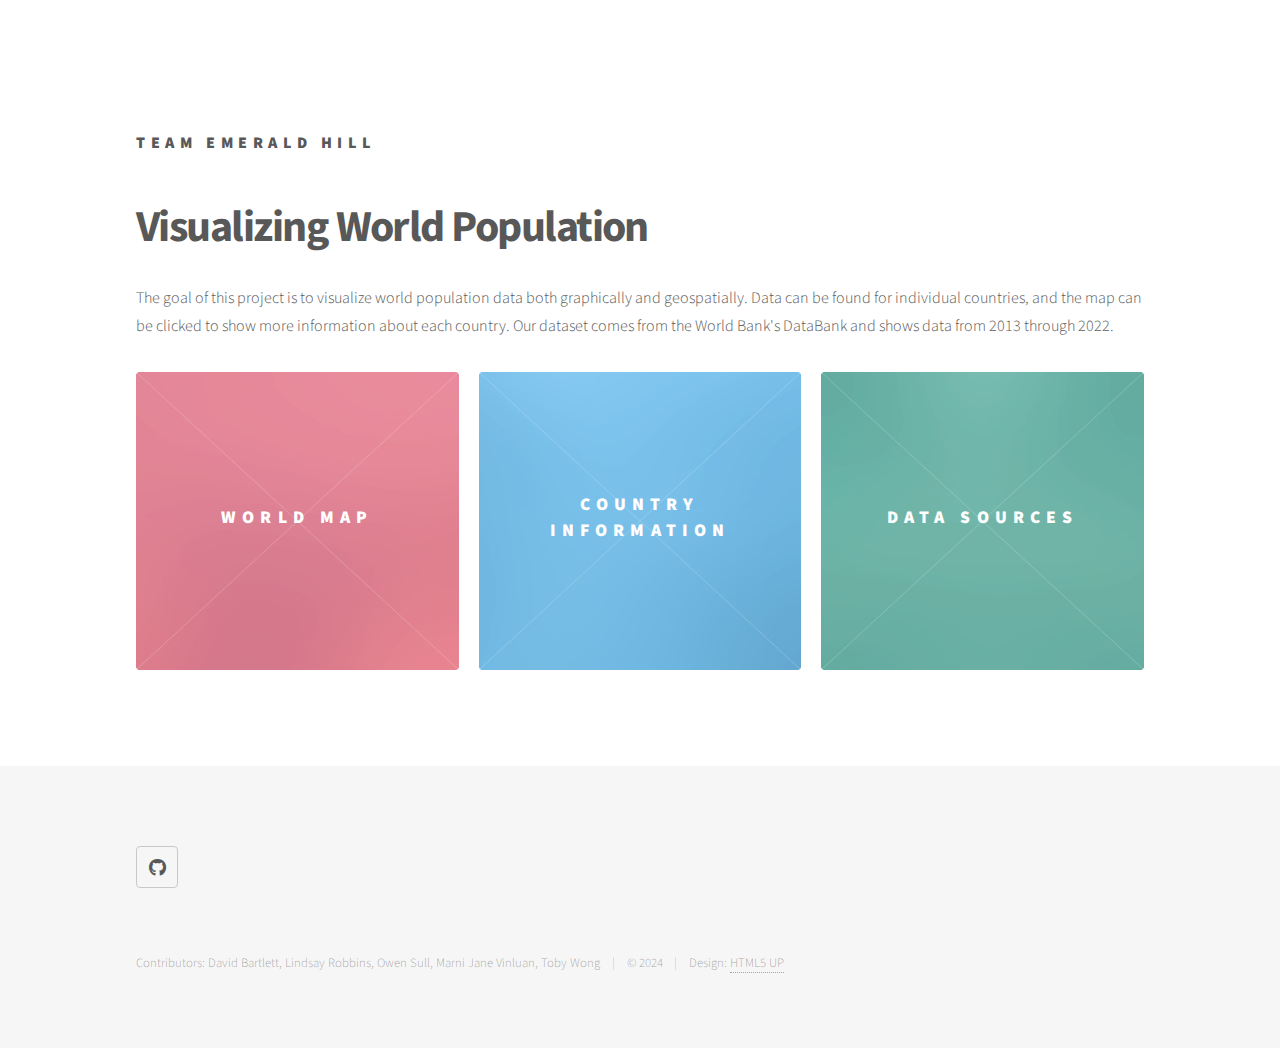
<file: index.html>
<!DOCTYPE HTML>
<!--
	Phantom by HTML5 UP
	html5up.net | @ajlkn
	Free for personal and commercial use under the CCA 3.0 license (html5up.net/license)
-->
<html>
	<head>
		<title>Project 3 - Visualizing World Population</title>
		<meta charset="utf-8" />
		<meta name="viewport" content="width=device-width, initial-scale=1, user-scalable=no" />
		<link rel="stylesheet" href="assets/css/main.css" />
		<noscript><link rel="stylesheet" href="assets/css/noscript.css" /></noscript>
	</head>
	<body class="is-preload">
		<!-- Wrapper -->
			<div id="wrapper">

				<!-- Header -->
					<header id="header">
						<div class="inner">

							<!-- Logo -->
								<a href="index.html" class="logo">
									<span class="symbol"><!-- <img src="images/logo.svg" alt="" /></span> --><span class="title">Team Emerald Hill</span>
								</a>

							<!-- Nav 
								<nav>
									<ul>
										<li><a href="#menu">Menu</a></li>
									</ul>
								</nav>
							-->

						</div>
					</header>

				<!-- Menu - has been removed for consistency. Country Information css styling clashes with this template's style.
					<nav id="menu">
						<h2>Menu</h2>
						<ul>
							<li><a href="index.html">Home</a></li>
							<li><a href="worldmap/worldMap.html">World Map</a></li>
							<li><a href="countryCharts.html">Country Information</a></li>
							<li><a href="dataSources.html">Data Sources</a></li>
						</ul>
					</nav>
				-->

				<!-- Main -->
					<div id="main">
						<div class="inner">
							<header>
								<h1>Visualizing World Population</h1>
								<p>The goal of this project is to visualize world population data both graphically and geospatially. Data can be found for individual countries, and the map can be clicked to show more information about each country. Our dataset comes from the World Bank's DataBank and shows data from 2013 through 2022.</p>
							</header>
							<section class="tiles">
								<article class="style1">
									<span class="image">
										<img src="images/pic01.jpg" alt="" />
									</span>
									<a href="worldmap/worldMap.html">
										<h2>World Map</h2>
										<div class="content">
											<p>Interactive map showing total population and changes in population</p>
										</div>
									</a>
								</article>
								<article class="style2">
									<span class="image">
										<img src="images/pic02.jpg" alt="" />
									</span>
									<a href="countryCharts.html">
										<h2>Country Information</h2>
										<div class="content">
											<p>Detailed charts of historical population data</p>
										</div>
									</a>
								</article>
								<article class="style3">
									<span class="image">
										<img src="images/pic03.jpg" alt="" />
									</span>
									<a href="dataSources.html">
										<h2>Data Sources</h2>
										<div class="content">
											<p>Information about our data sources</p>
										</div>
									</a>
								</article>
								<!-- <article class="style4">
									<span class="image">
										<img src="images/pic04.jpg" alt="" />
									</span>
									<a href="worldMapchg.html">
										<h2>Population Change</h2>
										<div class="content">
											<p>Interactive map showing the change in population from 2013 to 2022</p>
										</div>
									</a>
								</article> -->
							</section>
						</div>
					</div>

				<!-- Footer -->
					<footer id="footer">
						<div class="inner">
							<!-- <section>
								<h2>Get in touch</h2>
								<form method="post" action="#">
									<div class="fields">
										<div class="field half">
											<input type="text" name="name" id="name" placeholder="Name" />
										</div>
										<div class="field half">
											<input type="email" name="email" id="email" placeholder="Email" />
										</div>
										<div class="field">
											<textarea name="message" id="message" placeholder="Message"></textarea>
										</div>
									</div>
									<ul class="actions">
										<li><input type="submit" value="Send" class="primary" /></li>
									</ul>
								</form>
							</section> -->
							<section>
								<!-- <h2>Follow</h2> -->
								<ul class="icons">
									<!-- <li><a href="#" class="icon brands style2 fa-twitter"><span class="label">Twitter</span></a></li>
									<li><a href="#" class="icon brands style2 fa-facebook-f"><span class="label">Facebook</span></a></li>
									<li><a href="#" class="icon brands style2 fa-instagram"><span class="label">Instagram</span></a></li>
									<li><a href="#" class="icon brands style2 fa-dribbble"><span class="label">Dribbble</span></a></li> -->
									<li><a href="https://github.com/emerald-hill/PopulationVisualizationStation" class="icon brands style2 fa-github"><span class="label">GitHub</span></a></li>
									<!-- <li><a href="#" class="icon brands style2 fa-500px"><span class="label">500px</span></a></li>
									<li><a href="#" class="icon solid style2 fa-phone"><span class="label">Phone</span></a></li>
									<li><a href="#" class="icon solid style2 fa-envelope"><span class="label">Email</span></a></li> -->
								</ul>
							</section>
							<ul class="copyright">
								<li>Contributors: David Bartlett, Lindsay Robbins, Owen Sull, Marni Jane Vinluan, Toby Wong</li><li>&copy 2024</li><li>Design: <a href="http://html5up.net">HTML5 UP</a></li>
							</ul>
						</div>
					</footer>

			</div>

		<!-- Scripts -->
			<script src="assets/js/jquery.min.js"></script>
			<script src="assets/js/browser.min.js"></script>
			<script src="assets/js/breakpoints.min.js"></script>
			<script src="assets/js/util.js"></script>
			<script src="assets/js/main.js"></script>

	</body>
</html>
</file>
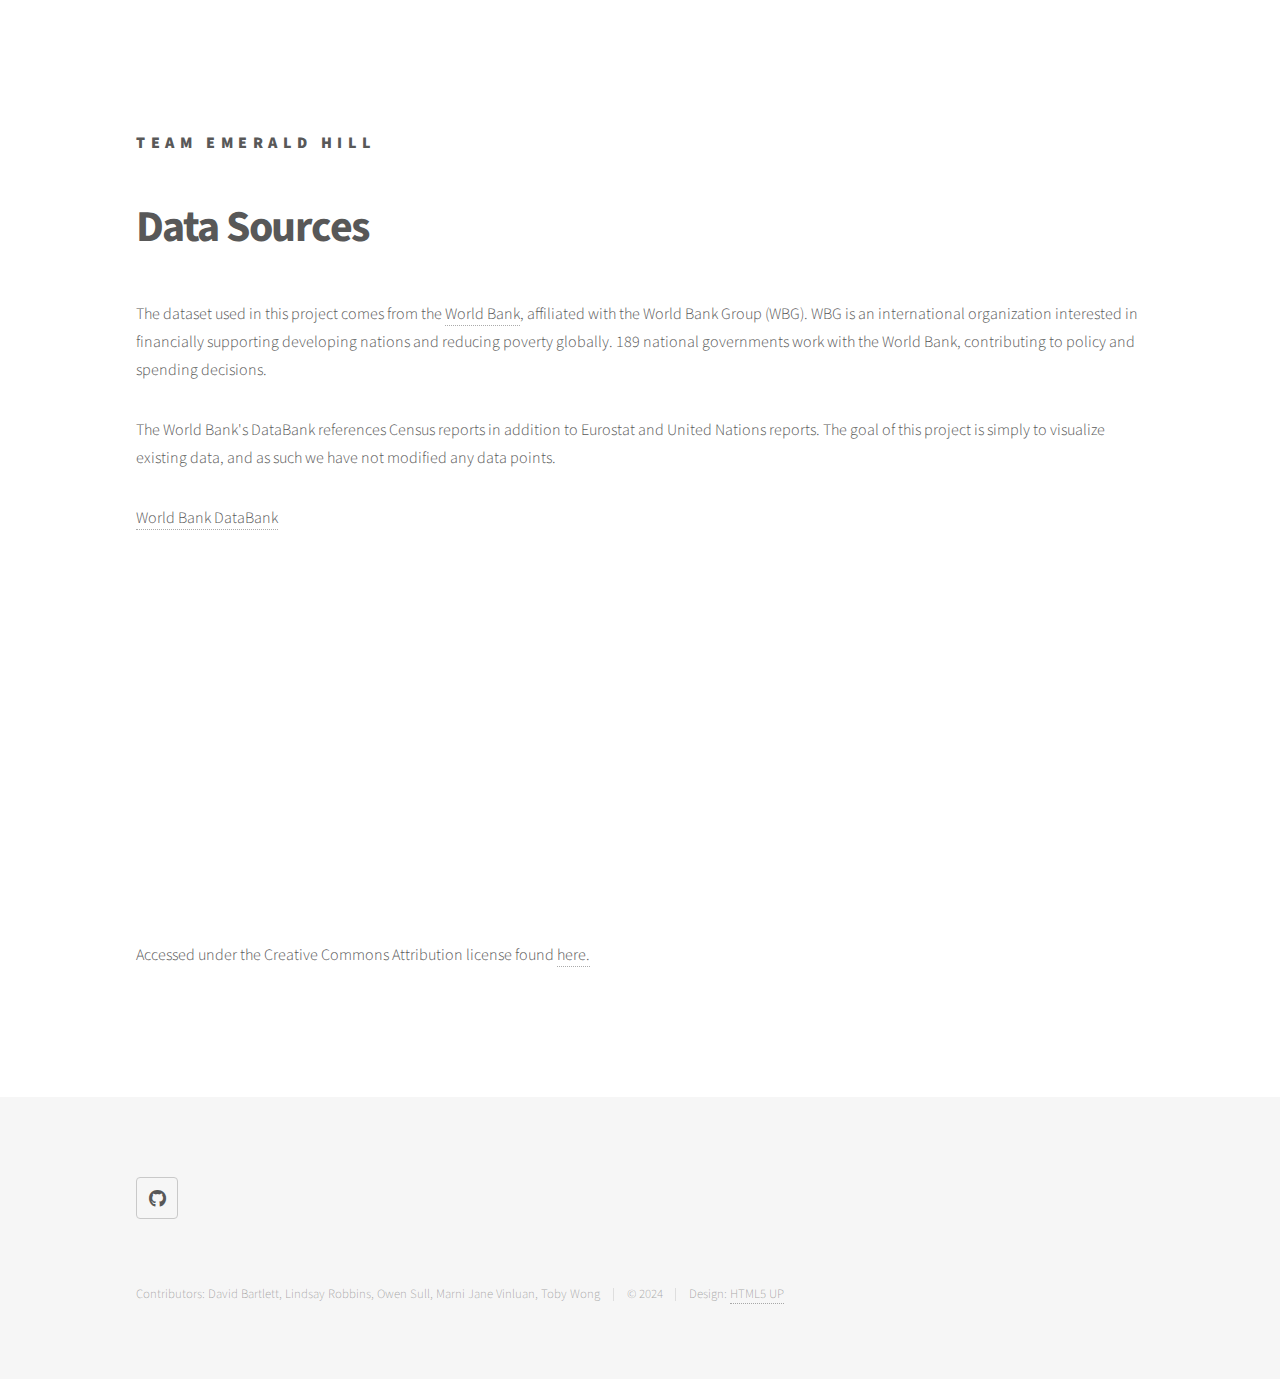
<file: dataSources.html>
<!DOCTYPE HTML>
<!--
	Phantom by HTML5 UP
	html5up.net | @ajlkn
	Free for personal and commercial use under the CCA 3.0 license (html5up.net/license)
-->
<html>
	<head>
		<title>Data Sources</title>
		<meta charset="utf-8" />
		<meta name="viewport" content="width=device-width, initial-scale=1, user-scalable=no" />
		<link rel="stylesheet" href="assets/css/main.css" />
		<noscript><link rel="stylesheet" href="assets/css/noscript.css" /></noscript>
	</head>
	<body class="is-preload">
		<!-- Wrapper -->
			<div id="wrapper">

				<!-- Header -->
					<header id="header">
						<div class="inner">

							<!-- Logo -->
								<a href="index.html" class="logo">
									<span class="symbol"><span class="title">Team Emerald Hill</span>
								</a>

							<!-- Nav 
								<nav>
									<ul>
										<li><a href="#menu">Menu</a></li>
									</ul>
								</nav>
							-->

						</div>
					</header>

				<!-- Menu 
					<nav id="menu">
						<h2>Menu</h2>
						<ul>
							<li><a href="index.html">Home</a></li>
							<li><a href="worldmap/worldMap.html">World Map</a></li>
							<li><a href="countryCharts.html">Country Information</a></li>
							<li><a href="dataSources.html">Data Sources</a></li>
							<li><a href="worldMapchg.html">Population Change</a></li>
						</ul>
					</nav>
				-->

				<!-- Main -->
					<div id="main">
						<div class="inner">
							<h1>Data Sources</h1>
							<!-- <span class="image main"><img src="images/pic13.jpg" alt="" /></span> -->
							<p>The dataset used in this project comes from the <a href="https://www.worldbank.org/en/home" target="_blank" rel="noopener noreferrer">World Bank</a>, affiliated with the World Bank Group (WBG). WBG is an international organization interested in financially supporting developing nations and reducing poverty globally. 189 national governments work with the World Bank, contributing to policy and spending decisions.</p>
							<p>The World Bank's DataBank references Census reports in addition to Eurostat and United Nations reports. The goal of this project is simply to visualize existing data, and as such we have not modified any data points.</p>
							<p><a href="https://databank.worldbank.org/reports.aspx?source=2&series=SP.POP.TOTL&country=" target="_blank" rel="noopener noreferrer">World Bank DataBank</a><br>
                                <iframe frameBorder='no' src="https://databank.worldbank.org/embed/10-years-population/id/c46e8ac3?ti=n&ds=y&dd=n&tb=n&sh=y&dw=y&pr=n&inf=y&zm=y&md=y&navigator=n&theme=darkGrey&bdrClr=rgb(68,68,68)&bdrStyle=solid&bdrWidth=2px&desc=Arial;9px;true;false;rgb(68,68,68);justify&exptypes=Excel,CSV,TabbedTxt" width= "950"  height="400"></iframe><br>
                                Accessed under the Creative Commons Attribution license found <a href="https://datacatalog.worldbank.org/public-licenses#cc-by" target="_blank" rel="noopener noreferrer">here.</a></p>
						</div>
					</div>

				<!-- Footer -->
				<footer id="footer">
					<div class="inner">
						<section>
							<ul class="icons">
								<li><a href="https://github.com/emerald-hill/PopulationVisualizationStation" class="icon brands style2 fa-github"><span class="label">GitHub</span></a></li>
							</ul>
						</section>
						<ul class="copyright">
							<li>Contributors: David Bartlett, Lindsay Robbins, Owen Sull, Marni Jane Vinluan, Toby Wong</li><li>&copy 2024</li><li>Design: <a href="http://html5up.net">HTML5 UP</a></li>
						</ul>
					</div>
				</footer>

        </div>

    <!-- Scripts -->
        <script src="assets/js/jquery.min.js"></script>
        <script src="assets/js/browser.min.js"></script>
        <script src="assets/js/breakpoints.min.js"></script>
        <script src="assets/js/util.js"></script>
        <script src="assets/js/main.js"></script>

</body>
</html>
</file>
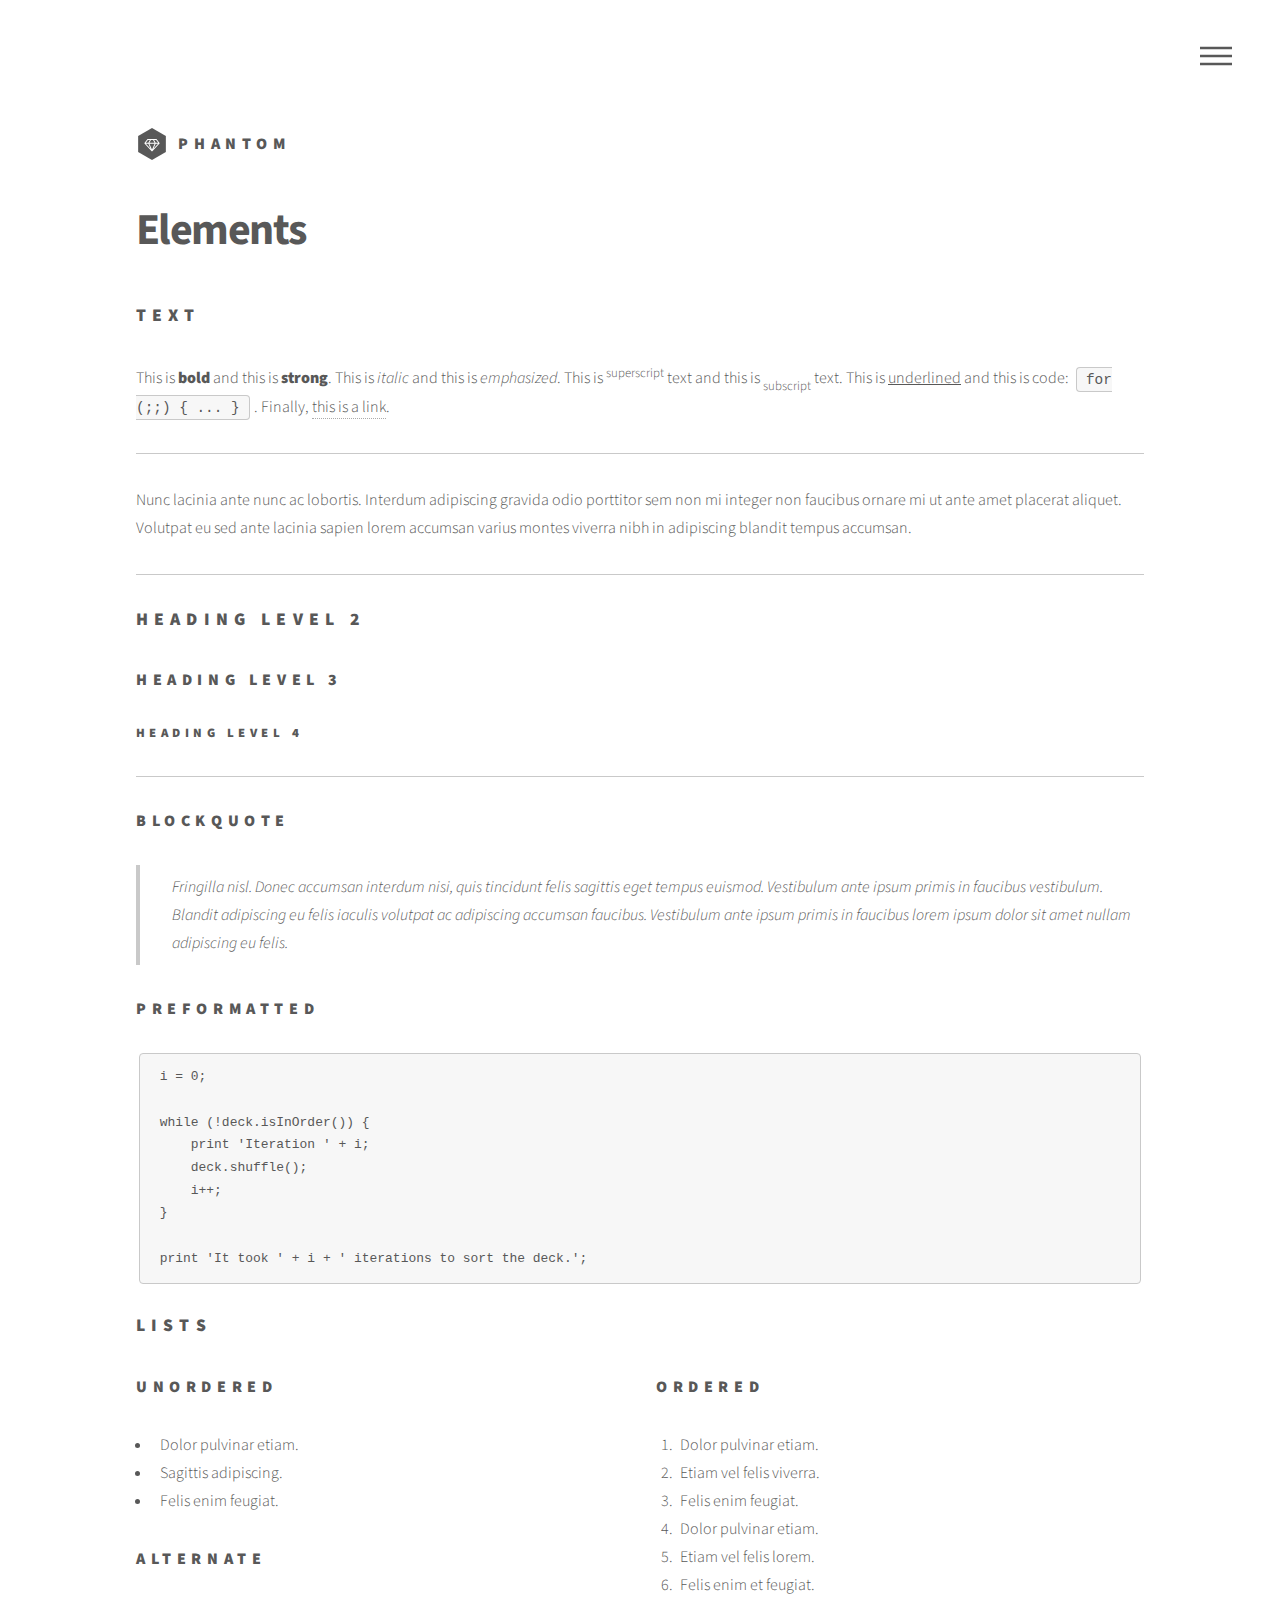
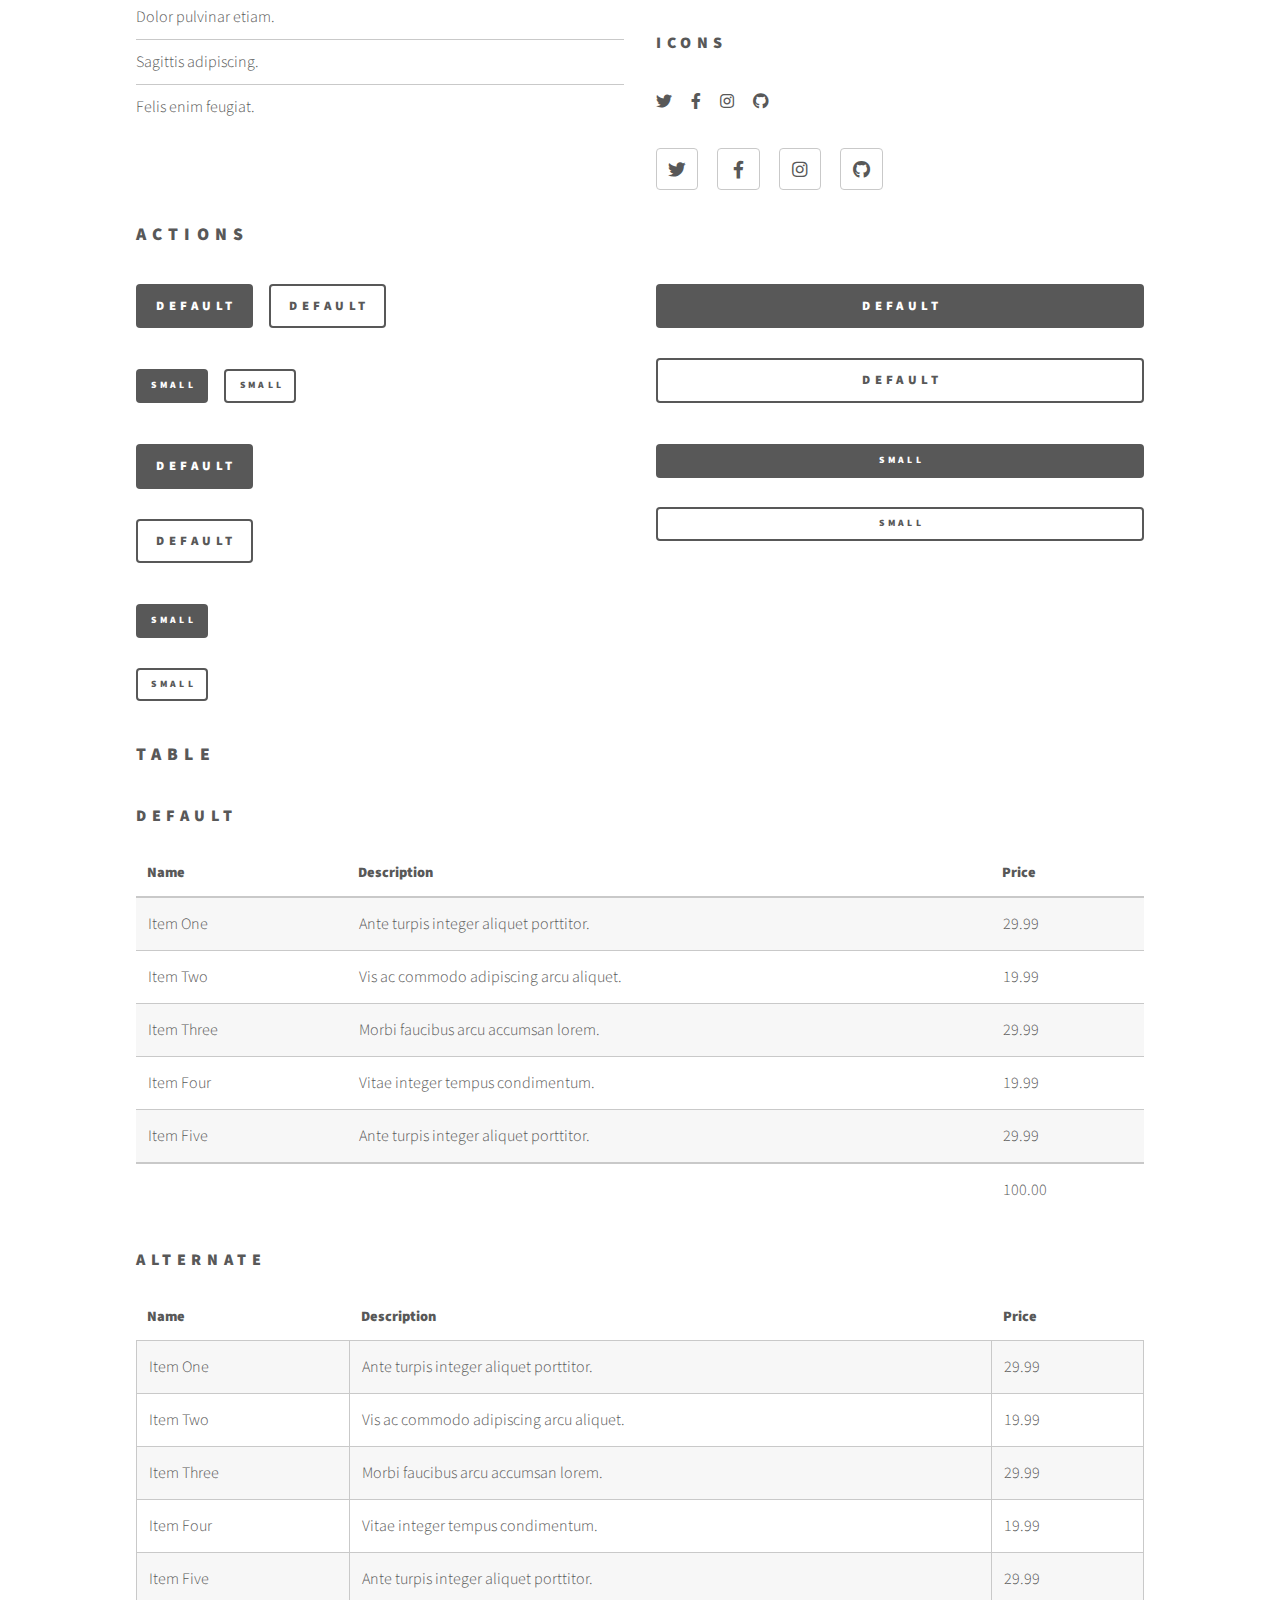
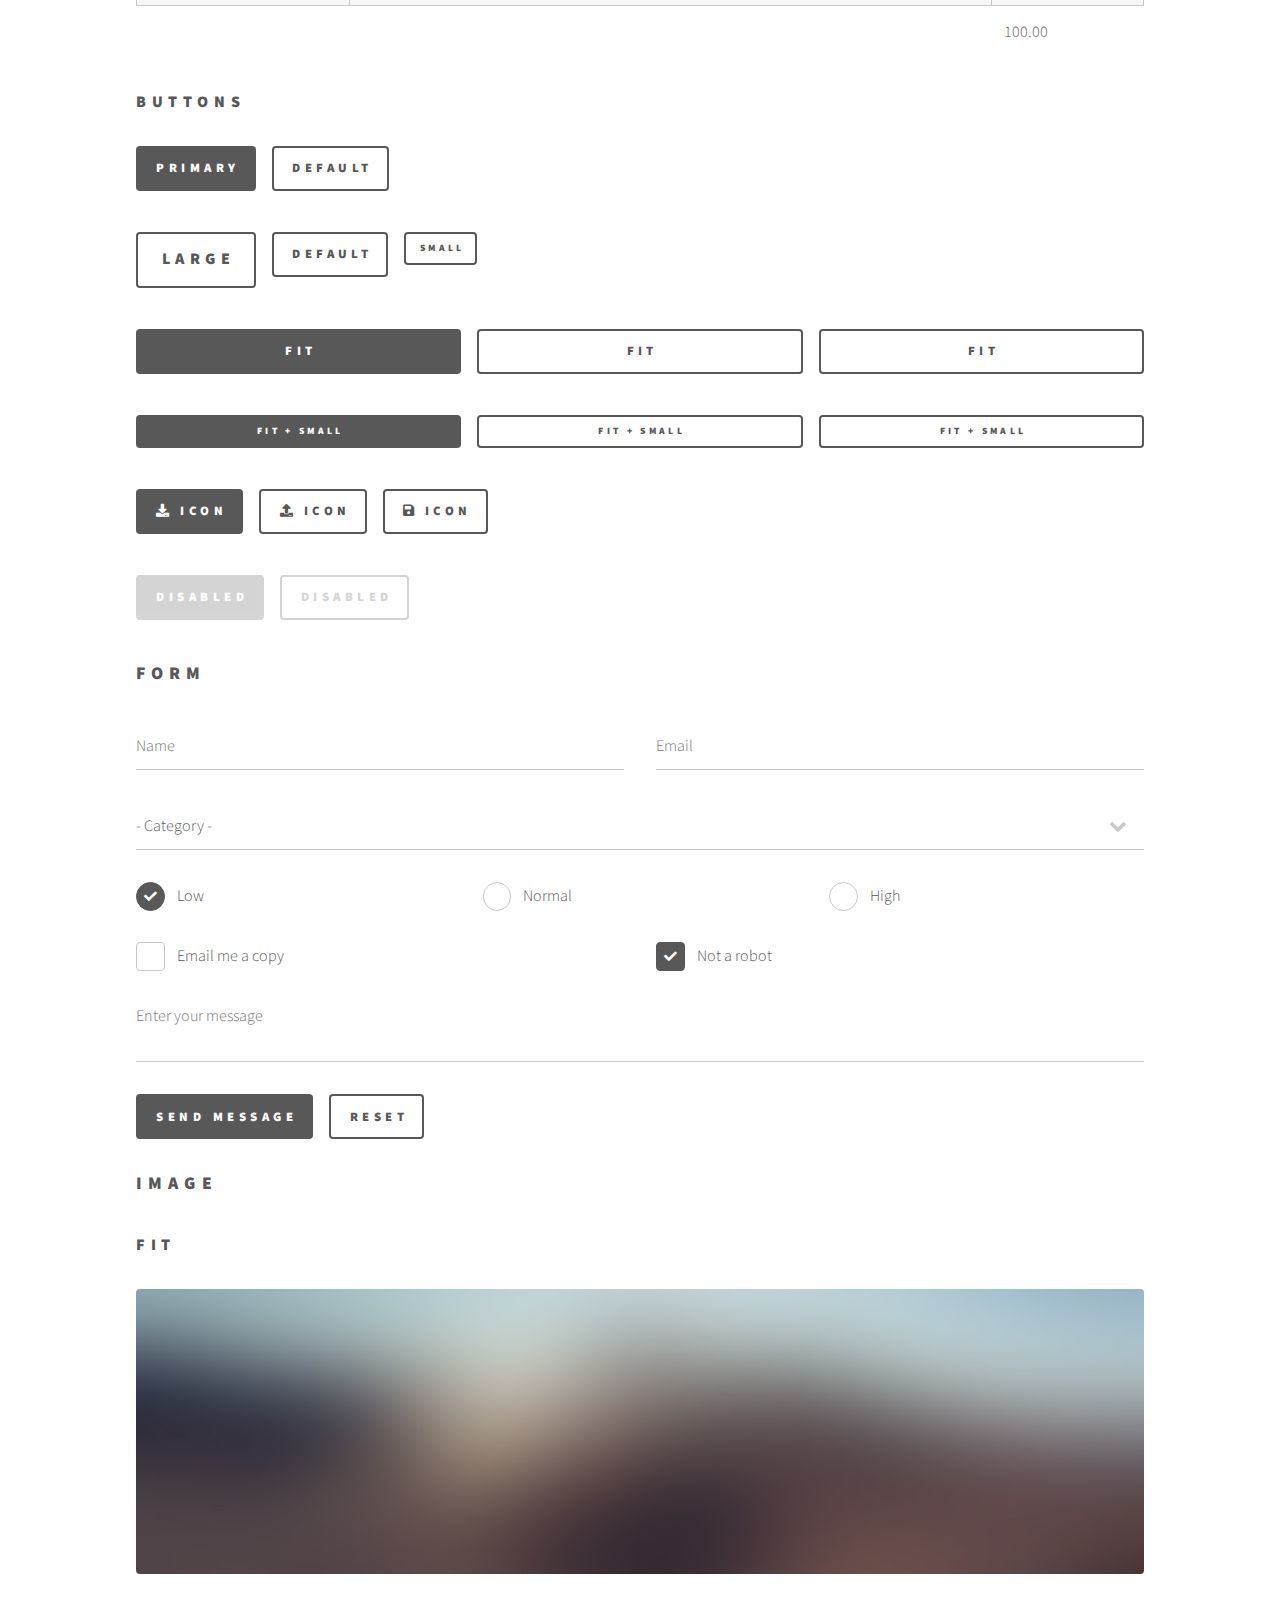
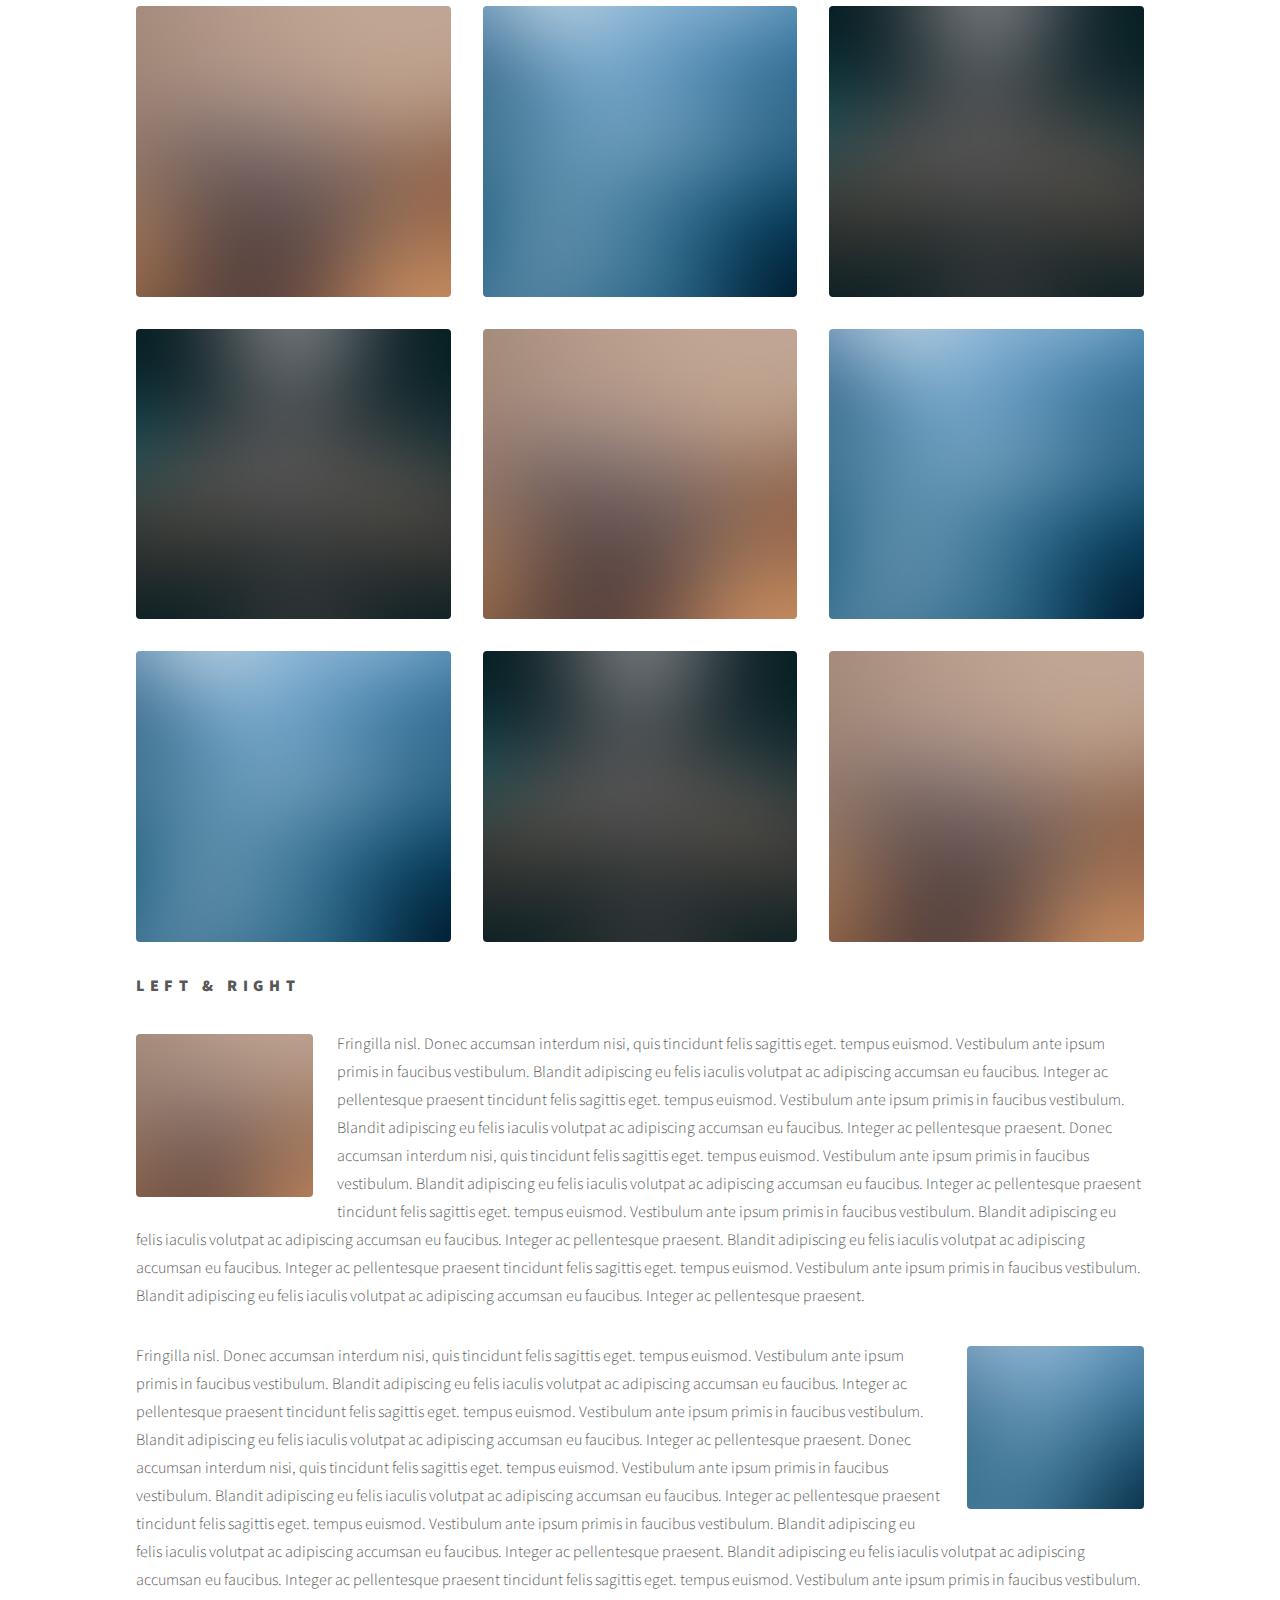
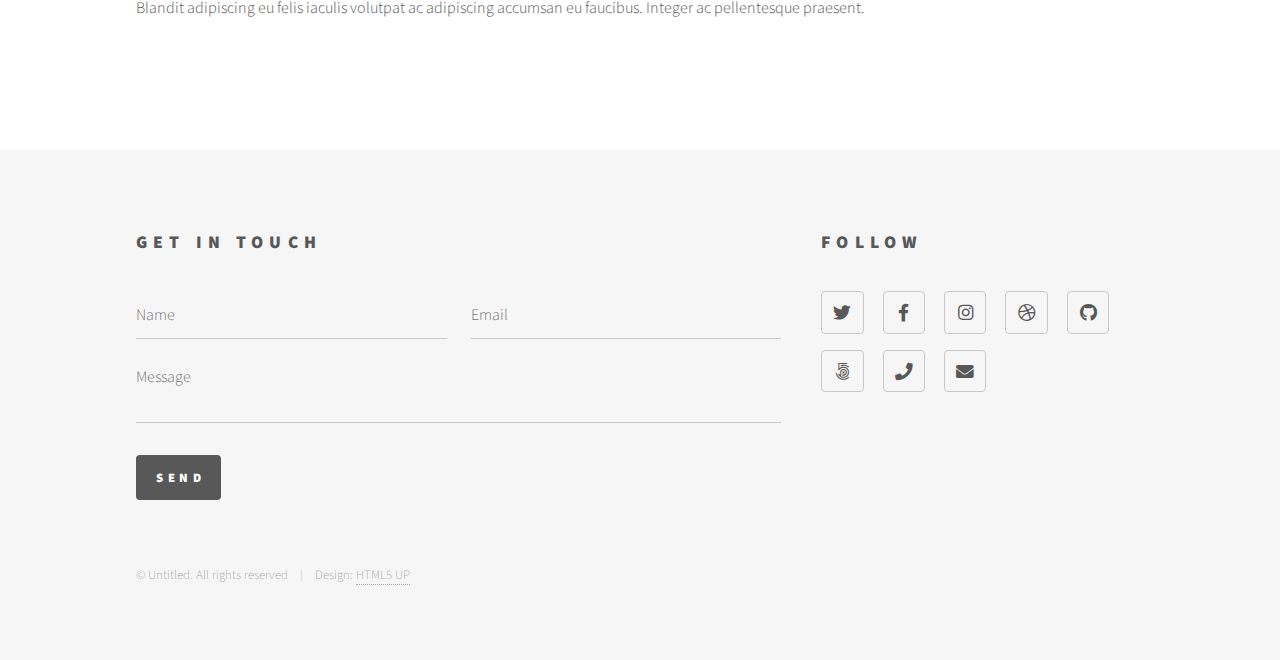
<file: elements.html>
<!DOCTYPE HTML>
<!--
	Phantom by HTML5 UP
	html5up.net | @ajlkn
	Free for personal and commercial use under the CCA 3.0 license (html5up.net/license)
-->
<html>
	<head>
		<title>Elements - Phantom by HTML5 UP</title>
		<meta charset="utf-8" />
		<meta name="viewport" content="width=device-width, initial-scale=1, user-scalable=no" />
		<link rel="stylesheet" href="assets/css/main.css" />
		<noscript><link rel="stylesheet" href="assets/css/noscript.css" /></noscript>
	</head>
	<body class="is-preload">
		<!-- Wrapper -->
			<div id="wrapper">

				<!-- Header -->
					<header id="header">
						<div class="inner">

							<!-- Logo -->
								<a href="index.html" class="logo">
									<span class="symbol"><img src="images/logo.svg" alt="" /></span><span class="title">Phantom</span>
								</a>

							<!-- Nav -->
								<nav>
									<ul>
										<li><a href="#menu">Menu</a></li>
									</ul>
								</nav>

						</div>
					</header>

				<!-- Menu -->
					<nav id="menu">
						<h2>Menu</h2>
						<ul>
							<li><a href="index.html">Home</a></li>
							<li><a href="generic.html">Ipsum veroeros</a></li>
							<li><a href="generic.html">Tempus etiam</a></li>
							<li><a href="generic.html">Consequat dolor</a></li>
							<li><a href="elements.html">Elements</a></li>
						</ul>
					</nav>

				<!-- Main -->
					<div id="main">
						<div class="inner">
							<h1>Elements</h1>

							<!-- Text -->
								<section>
									<h2>Text</h2>
									<p>This is <b>bold</b> and this is <strong>strong</strong>. This is <i>italic</i> and this is <em>emphasized</em>.
									This is <sup>superscript</sup> text and this is <sub>subscript</sub> text.
									This is <u>underlined</u> and this is code: <code>for (;;) { ... }</code>. Finally, <a href="#">this is a link</a>.</p>
									<hr />
									<p>Nunc lacinia ante nunc ac lobortis. Interdum adipiscing gravida odio porttitor sem non mi integer non faucibus ornare mi ut ante amet placerat aliquet. Volutpat eu sed ante lacinia sapien lorem accumsan varius montes viverra nibh in adipiscing blandit tempus accumsan.</p>
									<hr />
									<h2>Heading Level 2</h2>
									<h3>Heading Level 3</h3>
									<h4>Heading Level 4</h4>
									<hr />
									<h3>Blockquote</h3>
									<blockquote>Fringilla nisl. Donec accumsan interdum nisi, quis tincidunt felis sagittis eget tempus euismod. Vestibulum ante ipsum primis in faucibus vestibulum. Blandit adipiscing eu felis iaculis volutpat ac adipiscing accumsan faucibus. Vestibulum ante ipsum primis in faucibus lorem ipsum dolor sit amet nullam adipiscing eu felis.</blockquote>
									<h3>Preformatted</h3>
									<pre><code>i = 0;

while (!deck.isInOrder()) {
    print 'Iteration ' + i;
    deck.shuffle();
    i++;
}

print 'It took ' + i + ' iterations to sort the deck.';</code></pre>
								</section>

							<!-- Lists -->
								<section>
									<h2>Lists</h2>
									<div class="row">
										<div class="col-6 col-12-medium">
											<h3>Unordered</h3>
											<ul>
												<li>Dolor pulvinar etiam.</li>
												<li>Sagittis adipiscing.</li>
												<li>Felis enim feugiat.</li>
											</ul>
											<h3>Alternate</h3>
											<ul class="alt">
												<li>Dolor pulvinar etiam.</li>
												<li>Sagittis adipiscing.</li>
												<li>Felis enim feugiat.</li>
											</ul>
										</div>
										<div class="col-6 col-12-medium">
											<h3>Ordered</h3>
											<ol>
												<li>Dolor pulvinar etiam.</li>
												<li>Etiam vel felis viverra.</li>
												<li>Felis enim feugiat.</li>
												<li>Dolor pulvinar etiam.</li>
												<li>Etiam vel felis lorem.</li>
												<li>Felis enim et feugiat.</li>
											</ol>
											<h3>Icons</h3>
											<ul class="icons">
												<li><a href="#" class="icon brands style1 fa-twitter"><span class="label">Twitter</span></a></li>
												<li><a href="#" class="icon brands style1 fa-facebook-f"><span class="label">Facebook</span></a></li>
												<li><a href="#" class="icon brands style1 fa-instagram"><span class="label">Instagram</span></a></li>
												<li><a href="#" class="icon brands style1 fa-github"><span class="label">Github</span></a></li>
											</ul>
											<ul class="icons">
												<li><a href="#" class="icon brands style2 fa-twitter"><span class="label">Twitter</span></a></li>
												<li><a href="#" class="icon brands style2 fa-facebook-f"><span class="label">Facebook</span></a></li>
												<li><a href="#" class="icon brands style2 fa-instagram"><span class="label">Instagram</span></a></li>
												<li><a href="#" class="icon brands style2 fa-github"><span class="label">Github</span></a></li>
											</ul>
										</div>
									</div>
									<h2>Actions</h2>
									<div class="row">
										<div class="col-6 col-12-medium">
											<ul class="actions">
												<li><a href="#" class="button primary">Default</a></li>
												<li><a href="#" class="button">Default</a></li>
											</ul>
											<ul class="actions small">
												<li><a href="#" class="button primary small">Small</a></li>
												<li><a href="#" class="button small">Small</a></li>
											</ul>
											<ul class="actions stacked">
												<li><a href="#" class="button primary">Default</a></li>
												<li><a href="#" class="button">Default</a></li>
											</ul>
											<ul class="actions stacked">
												<li><a href="#" class="button primary small">Small</a></li>
												<li><a href="#" class="button small">Small</a></li>
											</ul>
										</div>
										<div class="col-6 col-12-medium">
											<ul class="actions stacked">
												<li><a href="#" class="button primary fit">Default</a></li>
												<li><a href="#" class="button fit">Default</a></li>
											</ul>
											<ul class="actions stacked">
												<li><a href="#" class="button primary small fit">Small</a></li>
												<li><a href="#" class="button small fit">Small</a></li>
											</ul>
										</div>
									</div>
								</section>

							<!-- Table -->
								<section>
									<h2>Table</h2>
									<h3>Default</h3>
									<div class="table-wrapper">
										<table>
											<thead>
												<tr>
													<th>Name</th>
													<th>Description</th>
													<th>Price</th>
												</tr>
											</thead>
											<tbody>
												<tr>
													<td>Item One</td>
													<td>Ante turpis integer aliquet porttitor.</td>
													<td>29.99</td>
												</tr>
												<tr>
													<td>Item Two</td>
													<td>Vis ac commodo adipiscing arcu aliquet.</td>
													<td>19.99</td>
												</tr>
												<tr>
													<td>Item Three</td>
													<td> Morbi faucibus arcu accumsan lorem.</td>
													<td>29.99</td>
												</tr>
												<tr>
													<td>Item Four</td>
													<td>Vitae integer tempus condimentum.</td>
													<td>19.99</td>
												</tr>
												<tr>
													<td>Item Five</td>
													<td>Ante turpis integer aliquet porttitor.</td>
													<td>29.99</td>
												</tr>
											</tbody>
											<tfoot>
												<tr>
													<td colspan="2"></td>
													<td>100.00</td>
												</tr>
											</tfoot>
										</table>
									</div>

									<h3>Alternate</h3>
									<div class="table-wrapper">
										<table class="alt">
											<thead>
												<tr>
													<th>Name</th>
													<th>Description</th>
													<th>Price</th>
												</tr>
											</thead>
											<tbody>
												<tr>
													<td>Item One</td>
													<td>Ante turpis integer aliquet porttitor.</td>
													<td>29.99</td>
												</tr>
												<tr>
													<td>Item Two</td>
													<td>Vis ac commodo adipiscing arcu aliquet.</td>
													<td>19.99</td>
												</tr>
												<tr>
													<td>Item Three</td>
													<td> Morbi faucibus arcu accumsan lorem.</td>
													<td>29.99</td>
												</tr>
												<tr>
													<td>Item Four</td>
													<td>Vitae integer tempus condimentum.</td>
													<td>19.99</td>
												</tr>
												<tr>
													<td>Item Five</td>
													<td>Ante turpis integer aliquet porttitor.</td>
													<td>29.99</td>
												</tr>
											</tbody>
											<tfoot>
												<tr>
													<td colspan="2"></td>
													<td>100.00</td>
												</tr>
											</tfoot>
										</table>
									</div>
								</section>

							<!-- Buttons -->
								<section>
									<h3>Buttons</h3>
									<ul class="actions">
										<li><a href="#" class="button primary">Primary</a></li>
										<li><a href="#" class="button">Default</a></li>
									</ul>
									<ul class="actions">
										<li><a href="#" class="button large">Large</a></li>
										<li><a href="#" class="button">Default</a></li>
										<li><a href="#" class="button small">Small</a></li>
									</ul>
									<ul class="actions fit">
										<li><a href="#" class="button primary fit">Fit</a></li>
										<li><a href="#" class="button fit">Fit</a></li>
										<li><a href="#" class="button fit">Fit</a></li>
									</ul>
									<ul class="actions fit small">
										<li><a href="#" class="button primary fit small">Fit + Small</a></li>
										<li><a href="#" class="button fit small">Fit + Small</a></li>
										<li><a href="#" class="button fit small">Fit + Small</a></li>
									</ul>
									<ul class="actions">
										<li><a href="#" class="button primary icon solid fa-download">Icon</a></li>
										<li><a href="#" class="button icon solid fa-upload">Icon</a></li>
										<li><a href="#" class="button icon solid fa-save">Icon</a></li>
									</ul>
									<ul class="actions">
										<li><span class="button primary disabled">Disabled</span></li>
										<li><span class="button disabled">Disabled</span></li>
									</ul>
								</section>

							<!-- Form -->
								<section>
									<h2>Form</h2>
									<form method="post" action="#">
										<div class="row gtr-uniform">
											<div class="col-6 col-12-xsmall">
												<input type="text" name="demo-name" id="demo-name" value="" placeholder="Name" />
											</div>
											<div class="col-6 col-12-xsmall">
												<input type="email" name="demo-email" id="demo-email" value="" placeholder="Email" />
											</div>
											<div class="col-12">
												<select name="demo-category" id="demo-category">
													<option value="">- Category -</option>
													<option value="1">Manufacturing</option>
													<option value="1">Shipping</option>
													<option value="1">Administration</option>
													<option value="1">Human Resources</option>
												</select>
											</div>
											<div class="col-4 col-12-small">
												<input type="radio" id="demo-priority-low" name="demo-priority" checked>
												<label for="demo-priority-low">Low</label>
											</div>
											<div class="col-4 col-12-small">
												<input type="radio" id="demo-priority-normal" name="demo-priority">
												<label for="demo-priority-normal">Normal</label>
											</div>
											<div class="col-4 col-12-small">
												<input type="radio" id="demo-priority-high" name="demo-priority">
												<label for="demo-priority-high">High</label>
											</div>
											<div class="col-6 col-12-small">
												<input type="checkbox" id="demo-copy" name="demo-copy">
												<label for="demo-copy">Email me a copy</label>
											</div>
											<div class="col-6 col-12-small">
												<input type="checkbox" id="demo-human" name="demo-human" checked>
												<label for="demo-human">Not a robot</label>
											</div>
											<div class="col-12">
												<textarea name="demo-message" id="demo-message" placeholder="Enter your message" rows="6"></textarea>
											</div>
											<div class="col-12">
												<ul class="actions">
													<li><input type="submit" value="Send Message" class="primary" /></li>
													<li><input type="reset" value="Reset" /></li>
												</ul>
											</div>
										</div>
									</form>
								</section>

							<!-- Image -->
								<section>
									<h2>Image</h2>
									<h3>Fit</h3>
									<div class="box alt">
										<div class="row gtr-uniform">
											<div class="col-12"><span class="image fit"><img src="images/pic13.jpg" alt="" /></span></div>
											<div class="col-4"><span class="image fit"><img src="images/pic01.jpg" alt="" /></span></div>
											<div class="col-4"><span class="image fit"><img src="images/pic02.jpg" alt="" /></span></div>
											<div class="col-4"><span class="image fit"><img src="images/pic03.jpg" alt="" /></span></div>
											<div class="col-4"><span class="image fit"><img src="images/pic03.jpg" alt="" /></span></div>
											<div class="col-4"><span class="image fit"><img src="images/pic01.jpg" alt="" /></span></div>
											<div class="col-4"><span class="image fit"><img src="images/pic02.jpg" alt="" /></span></div>
											<div class="col-4"><span class="image fit"><img src="images/pic02.jpg" alt="" /></span></div>
											<div class="col-4"><span class="image fit"><img src="images/pic03.jpg" alt="" /></span></div>
											<div class="col-4"><span class="image fit"><img src="images/pic01.jpg" alt="" /></span></div>
										</div>
									</div>
									<h3>Left &amp; Right</h3>
									<p><span class="image left"><img src="images/pic14.jpg" alt="" /></span>Fringilla nisl. Donec accumsan interdum nisi, quis tincidunt felis sagittis eget. tempus euismod. Vestibulum ante ipsum primis in faucibus vestibulum. Blandit adipiscing eu felis iaculis volutpat ac adipiscing accumsan eu faucibus. Integer ac pellentesque praesent tincidunt felis sagittis eget. tempus euismod. Vestibulum ante ipsum primis in faucibus vestibulum. Blandit adipiscing eu felis iaculis volutpat ac adipiscing accumsan eu faucibus. Integer ac pellentesque praesent. Donec accumsan interdum nisi, quis tincidunt felis sagittis eget. tempus euismod. Vestibulum ante ipsum primis in faucibus vestibulum. Blandit adipiscing eu felis iaculis volutpat ac adipiscing accumsan eu faucibus. Integer ac pellentesque praesent tincidunt felis sagittis eget. tempus euismod. Vestibulum ante ipsum primis in faucibus vestibulum. Blandit adipiscing eu felis iaculis volutpat ac adipiscing accumsan eu faucibus. Integer ac pellentesque praesent. Blandit adipiscing eu felis iaculis volutpat ac adipiscing accumsan eu faucibus. Integer ac pellentesque praesent tincidunt felis sagittis eget. tempus euismod. Vestibulum ante ipsum primis in faucibus vestibulum. Blandit adipiscing eu felis iaculis volutpat ac adipiscing accumsan eu faucibus. Integer ac pellentesque praesent.</p>
									<p><span class="image right"><img src="images/pic15.jpg" alt="" /></span>Fringilla nisl. Donec accumsan interdum nisi, quis tincidunt felis sagittis eget. tempus euismod. Vestibulum ante ipsum primis in faucibus vestibulum. Blandit adipiscing eu felis iaculis volutpat ac adipiscing accumsan eu faucibus. Integer ac pellentesque praesent tincidunt felis sagittis eget. tempus euismod. Vestibulum ante ipsum primis in faucibus vestibulum. Blandit adipiscing eu felis iaculis volutpat ac adipiscing accumsan eu faucibus. Integer ac pellentesque praesent. Donec accumsan interdum nisi, quis tincidunt felis sagittis eget. tempus euismod. Vestibulum ante ipsum primis in faucibus vestibulum. Blandit adipiscing eu felis iaculis volutpat ac adipiscing accumsan eu faucibus. Integer ac pellentesque praesent tincidunt felis sagittis eget. tempus euismod. Vestibulum ante ipsum primis in faucibus vestibulum. Blandit adipiscing eu felis iaculis volutpat ac adipiscing accumsan eu faucibus. Integer ac pellentesque praesent. Blandit adipiscing eu felis iaculis volutpat ac adipiscing accumsan eu faucibus. Integer ac pellentesque praesent tincidunt felis sagittis eget. tempus euismod. Vestibulum ante ipsum primis in faucibus vestibulum. Blandit adipiscing eu felis iaculis volutpat ac adipiscing accumsan eu faucibus. Integer ac pellentesque praesent.</p>
								</section>

						</div>
					</div>

				<!-- Footer -->
					<footer id="footer">
						<div class="inner">
							<section>
								<h2>Get in touch</h2>
								<form method="post" action="#">
									<div class="fields">
										<div class="field half">
											<input type="text" name="name" id="name" placeholder="Name" />
										</div>
										<div class="field half">
											<input type="email" name="email" id="email" placeholder="Email" />
										</div>
										<div class="field">
											<textarea name="message" id="message" placeholder="Message"></textarea>
										</div>
									</div>
									<ul class="actions">
										<li><input type="submit" value="Send" class="primary" /></li>
									</ul>
								</form>
							</section>
							<section>
								<h2>Follow</h2>
								<ul class="icons">
									<li><a href="#" class="icon brands style2 fa-twitter"><span class="label">Twitter</span></a></li>
									<li><a href="#" class="icon brands style2 fa-facebook-f"><span class="label">Facebook</span></a></li>
									<li><a href="#" class="icon brands style2 fa-instagram"><span class="label">Instagram</span></a></li>
									<li><a href="#" class="icon brands style2 fa-dribbble"><span class="label">Dribbble</span></a></li>
									<li><a href="#" class="icon brands style2 fa-github"><span class="label">GitHub</span></a></li>
									<li><a href="#" class="icon brands style2 fa-500px"><span class="label">500px</span></a></li>
									<li><a href="#" class="icon solid style2 fa-phone"><span class="label">Phone</span></a></li>
									<li><a href="#" class="icon solid style2 fa-envelope"><span class="label">Email</span></a></li>
								</ul>
							</section>
							<ul class="copyright">
								<li>&copy; Untitled. All rights reserved</li><li>Design: <a href="http://html5up.net">HTML5 UP</a></li>
							</ul>
						</div>
					</footer>

			</div>

		<!-- Scripts -->
			<script src="assets/js/jquery.min.js"></script>
			<script src="assets/js/browser.min.js"></script>
			<script src="assets/js/breakpoints.min.js"></script>
			<script src="assets/js/util.js"></script>
			<script src="assets/js/main.js"></script>

	</body>
</html>
</file>
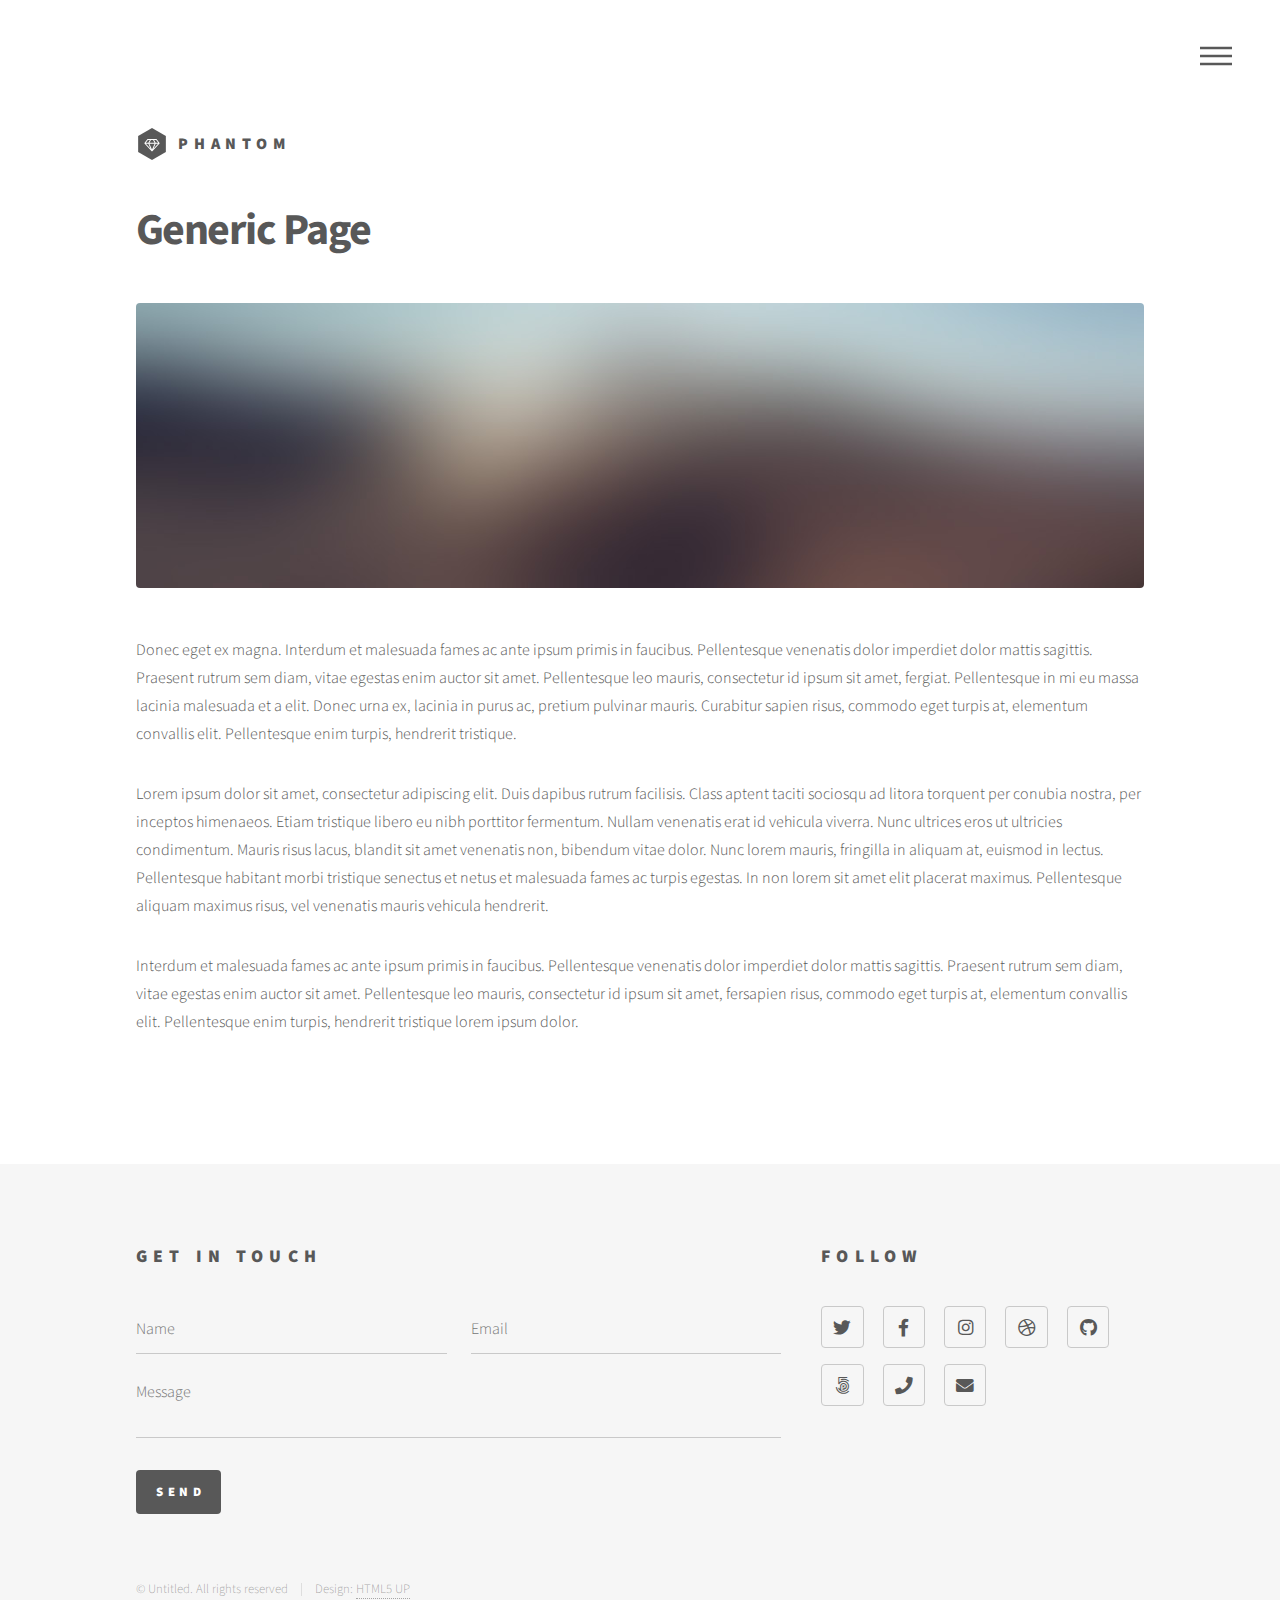
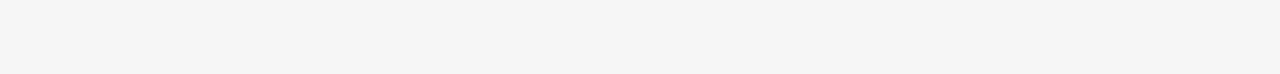
<file: generic.html>
<!DOCTYPE HTML>
<!--
	Phantom by HTML5 UP
	html5up.net | @ajlkn
	Free for personal and commercial use under the CCA 3.0 license (html5up.net/license)
-->
<html>
	<head>
		<title>Generic - Phantom by HTML5 UP</title>
		<meta charset="utf-8" />
		<meta name="viewport" content="width=device-width, initial-scale=1, user-scalable=no" />
		<link rel="stylesheet" href="assets/css/main.css" />
		<noscript><link rel="stylesheet" href="assets/css/noscript.css" /></noscript>
	</head>
	<body class="is-preload">
		<!-- Wrapper -->
			<div id="wrapper">

				<!-- Header -->
					<header id="header">
						<div class="inner">

							<!-- Logo -->
								<a href="index.html" class="logo">
									<span class="symbol"><img src="images/logo.svg" alt="" /></span><span class="title">Phantom</span>
								</a>

							<!-- Nav -->
								<nav>
									<ul>
										<li><a href="#menu">Menu</a></li>
									</ul>
								</nav>

						</div>
					</header>

				<!-- Menu -->
					<nav id="menu">
						<h2>Menu</h2>
						<ul>
							<li><a href="index.html">Home</a></li>
							<li><a href="generic.html">Ipsum veroeros</a></li>
							<li><a href="generic.html">Tempus etiam</a></li>
							<li><a href="generic.html">Consequat dolor</a></li>
							<li><a href="elements.html">Elements</a></li>
						</ul>
					</nav>

				<!-- Main -->
					<div id="main">
						<div class="inner">
							<h1>Generic Page</h1>
							<span class="image main"><img src="images/pic13.jpg" alt="" /></span>
							<p>Donec eget ex magna. Interdum et malesuada fames ac ante ipsum primis in faucibus. Pellentesque venenatis dolor imperdiet dolor mattis sagittis. Praesent rutrum sem diam, vitae egestas enim auctor sit amet. Pellentesque leo mauris, consectetur id ipsum sit amet, fergiat. Pellentesque in mi eu massa lacinia malesuada et a elit. Donec urna ex, lacinia in purus ac, pretium pulvinar mauris. Curabitur sapien risus, commodo eget turpis at, elementum convallis elit. Pellentesque enim turpis, hendrerit tristique.</p>
							<p>Lorem ipsum dolor sit amet, consectetur adipiscing elit. Duis dapibus rutrum facilisis. Class aptent taciti sociosqu ad litora torquent per conubia nostra, per inceptos himenaeos. Etiam tristique libero eu nibh porttitor fermentum. Nullam venenatis erat id vehicula viverra. Nunc ultrices eros ut ultricies condimentum. Mauris risus lacus, blandit sit amet venenatis non, bibendum vitae dolor. Nunc lorem mauris, fringilla in aliquam at, euismod in lectus. Pellentesque habitant morbi tristique senectus et netus et malesuada fames ac turpis egestas. In non lorem sit amet elit placerat maximus. Pellentesque aliquam maximus risus, vel venenatis mauris vehicula hendrerit.</p>
							<p>Interdum et malesuada fames ac ante ipsum primis in faucibus. Pellentesque venenatis dolor imperdiet dolor mattis sagittis. Praesent rutrum sem diam, vitae egestas enim auctor sit amet. Pellentesque leo mauris, consectetur id ipsum sit amet, fersapien risus, commodo eget turpis at, elementum convallis elit. Pellentesque enim turpis, hendrerit tristique lorem ipsum dolor.</p>
						</div>
					</div>

				<!-- Footer -->
					<footer id="footer">
						<div class="inner">
							<section>
								<h2>Get in touch</h2>
								<form method="post" action="#">
									<div class="fields">
										<div class="field half">
											<input type="text" name="name" id="name" placeholder="Name" />
										</div>
										<div class="field half">
											<input type="email" name="email" id="email" placeholder="Email" />
										</div>
										<div class="field">
											<textarea name="message" id="message" placeholder="Message"></textarea>
										</div>
									</div>
									<ul class="actions">
										<li><input type="submit" value="Send" class="primary" /></li>
									</ul>
								</form>
							</section>
							<section>
								<h2>Follow</h2>
								<ul class="icons">
									<li><a href="#" class="icon brands style2 fa-twitter"><span class="label">Twitter</span></a></li>
									<li><a href="#" class="icon brands style2 fa-facebook-f"><span class="label">Facebook</span></a></li>
									<li><a href="#" class="icon brands style2 fa-instagram"><span class="label">Instagram</span></a></li>
									<li><a href="#" class="icon brands style2 fa-dribbble"><span class="label">Dribbble</span></a></li>
									<li><a href="#" class="icon brands style2 fa-github"><span class="label">GitHub</span></a></li>
									<li><a href="#" class="icon brands style2 fa-500px"><span class="label">500px</span></a></li>
									<li><a href="#" class="icon solid style2 fa-phone"><span class="label">Phone</span></a></li>
									<li><a href="#" class="icon solid style2 fa-envelope"><span class="label">Email</span></a></li>
								</ul>
							</section>
							<ul class="copyright">
								<li>&copy; Untitled. All rights reserved</li><li>Design: <a href="http://html5up.net">HTML5 UP</a></li>
							</ul>
						</div>
					</footer>

			</div>

		<!-- Scripts -->
			<script src="assets/js/jquery.min.js"></script>
			<script src="assets/js/browser.min.js"></script>
			<script src="assets/js/breakpoints.min.js"></script>
			<script src="assets/js/util.js"></script>
			<script src="assets/js/main.js"></script>

	</body>
</html>
</file>
<file: assets/css/noscript.css>
/*
	Phantom by HTML5 UP
	html5up.net | @ajlkn
	Free for personal and commercial use under the CCA 3.0 license (html5up.net/license)
*/

/* Tiles */

	body.is-preload .tiles article {
		-moz-transform: none;
		-webkit-transform: none;
		-ms-transform: none;
		transform: none;
		opacity: 1;
	}
</file>
<file: assets/css/main.css>
@import url(fontawesome-all.min.css);
@import url("https://fonts.googleapis.com/css?family=Source+Sans+Pro:300,700,900");

/*
	Phantom by HTML5 UP
	html5up.net | @ajlkn
	Free for personal and commercial use under the CCA 3.0 license (html5up.net/license)
*/

html, body, div, span, applet, object,
iframe, h1, h2, h3, h4, h5, h6, p, blockquote,
pre, a, abbr, acronym, address, big, cite,
code, del, dfn, em, img, ins, kbd, q, s, samp,
small, strike, strong, sub, sup, tt, var, b,
u, i, center, dl, dt, dd, ol, ul, li, fieldset,
form, label, legend, table, caption, tbody,
tfoot, thead, tr, th, td, article, aside,
canvas, details, embed, figure, figcaption,
footer, header, hgroup, menu, nav, output, ruby,
section, summary, time, mark, audio, video {
	margin: 0;
	padding: 0;
	border: 0;
	font-size: 100%;
	font: inherit;
	vertical-align: baseline;}

article, aside, details, figcaption, figure,
footer, header, hgroup, menu, nav, section {
	display: block;}

body {
	line-height: 1;
}

ol, ul {
	list-style: none;
}

blockquote, q {
	quotes: none;
}

	blockquote:before, blockquote:after, q:before, q:after {
		content: '';
		content: none;
	}

table {
	border-collapse: collapse;
	border-spacing: 0;
}

body {
	-webkit-text-size-adjust: none;
}

mark {
	background-color: transparent;
	color: inherit;
}

input::-moz-focus-inner {
	border: 0;
	padding: 0;
}

input, select, textarea {
	-moz-appearance: none;
	-webkit-appearance: none;
	-ms-appearance: none;
	appearance: none;
}

/* Basic */

	@-ms-viewport {
		width: device-width;
	}

	body {
		-ms-overflow-style: scrollbar;
	}

	@media screen and (max-width: 480px) {

		html, body {
			min-width: 320px;
		}

	}

	html {
		box-sizing: border-box;
	}

	*, *:before, *:after {
		box-sizing: inherit;
	}

	body {
		background: #ffffff;
	}

		body.is-preload *, body.is-preload *:before, body.is-preload *:after {
			-moz-animation: none !important;
			-webkit-animation: none !important;
			-ms-animation: none !important;
			animation: none !important;
			-moz-transition: none !important;
			-webkit-transition: none !important;
			-ms-transition: none !important;
			transition: none !important;
		}

/* Type */

	body, input, select, textarea {
		color: #585858;
		font-family: "Source Sans Pro", Helvetica, sans-serif;
		font-size: 16pt;
		font-weight: 300;
		line-height: 1.75;
	}

		@media screen and (max-width: 1680px) {

			body, input, select, textarea {
				font-size: 14pt;
			}

		}

		@media screen and (max-width: 1280px) {

			body, input, select, textarea {
				font-size: 12pt;
			}

		}

	a {
		-moz-transition: border-bottom-color 0.2s ease, color 0.2s ease;
		-webkit-transition: border-bottom-color 0.2s ease, color 0.2s ease;
		-ms-transition: border-bottom-color 0.2s ease, color 0.2s ease;
		transition: border-bottom-color 0.2s ease, color 0.2s ease;
		text-decoration: none;
		color: #585858;
		border-bottom: dotted 1px rgba(88, 88, 88, 0.5);
	}

		a:hover {
			border-bottom-color: transparent;
			color: #f2849e !important;
		}

	strong, b {
		font-weight: 900;
	}

	em, i {
		font-style: italic;
	}

	p {
		margin: 0 0 2em 0;
	}

	h1 {
		font-size: 2.75em;
		font-weight: 700;
		line-height: 1.3;
		margin: 0 0 1em 0;
		letter-spacing: -0.035em;
	}

		h1 a {
			color: inherit;
		}

		@media screen and (max-width: 736px) {

			h1 {
				font-size: 2em;
				margin: 0 0 1em 0;
			}

		}

		@media screen and (max-width: 360px) {

			h1 {
				font-size: 1.75em;
			}

		}

	h2, h3, h4, h5, h6 {
		font-weight: 900;
		line-height: 1.5;
		margin: 0 0 2em 0;
		text-transform: uppercase;
		letter-spacing: 0.35em;
	}

		h2 a, h3 a, h4 a, h5 a, h6 a {
			color: inherit;
		}

	h2 {
		font-size: 1.1em;
	}

	h3 {
		font-size: 1em;
	}

	h4 {
		font-size: 0.8em;
	}

	h5 {
		font-size: 0.8em;
	}

	h6 {
		font-size: 0.8em;
	}

	@media screen and (max-width: 980px) {

		h1 br, h2 br, h3 br, h4 br, h5 br, h6 br {
			display: none;
		}

	}

	@media screen and (max-width: 736px) {

		h2 {
			font-size: 1em;
		}

		h3 {
			font-size: 0.8em;
		}

	}

	sub {
		font-size: 0.8em;
		position: relative;
		top: 0.5em;
	}

	sup {
		font-size: 0.8em;
		position: relative;
		top: -0.5em;
	}

	blockquote {
		border-left: solid 4px #c9c9c9;
		font-style: italic;
		margin: 0 0 2em 0;
		padding: 0.5em 0 0.5em 2em;
	}

	code {
		background: rgba(144, 144, 144, 0.075);
		border-radius: 4px;
		border: solid 1px #c9c9c9;
		font-family: "Courier New", monospace;
		font-size: 0.9em;
		margin: 0 0.25em;
		padding: 0.25em 0.65em;
	}

	pre {
		-webkit-overflow-scrolling: touch;
		font-family: "Courier New", monospace;
		font-size: 0.9em;
		margin: 0 0 2em 0;
	}

		pre code {
			display: block;
			line-height: 1.75;
			padding: 1em 1.5em;
			overflow-x: auto;
		}

	hr {
		border: 0;
		border-bottom: solid 1px #c9c9c9;
		margin: 2em 0;
	}

		hr.major {
			margin: 3em 0;
		}

	.align-left {
		text-align: left;
	}

	.align-center {
		text-align: center;
	}

	.align-right {
		text-align: right;
	}

/* Row */

	.row {
		display: flex;
		flex-wrap: wrap;
		box-sizing: border-box;
		align-items: stretch;
	}

		.row > * {
			box-sizing: border-box;
		}

		.row.gtr-uniform > * > :last-child {
			margin-bottom: 0;
		}

		.row.aln-left {
			justify-content: flex-start;
		}

		.row.aln-center {
			justify-content: center;
		}

		.row.aln-right {
			justify-content: flex-end;
		}

		.row.aln-top {
			align-items: flex-start;
		}

		.row.aln-middle {
			align-items: center;
		}

		.row.aln-bottom {
			align-items: flex-end;
		}

		.row > .imp {
			order: -1;
		}

		.row > .col-1 {
			width: 8.33333%;
		}

		.row > .off-1 {
			margin-left: 8.33333%;
		}

		.row > .col-2 {
			width: 16.66667%;
		}

		.row > .off-2 {
			margin-left: 16.66667%;
		}

		.row > .col-3 {
			width: 25%;
		}

		.row > .off-3 {
			margin-left: 25%;
		}

		.row > .col-4 {
			width: 33.33333%;
		}

		.row > .off-4 {
			margin-left: 33.33333%;
		}

		.row > .col-5 {
			width: 41.66667%;
		}

		.row > .off-5 {
			margin-left: 41.66667%;
		}

		.row > .col-6 {
			width: 50%;
		}

		.row > .off-6 {
			margin-left: 50%;
		}

		.row > .col-7 {
			width: 58.33333%;
		}

		.row > .off-7 {
			margin-left: 58.33333%;
		}

		.row > .col-8 {
			width: 66.66667%;
		}

		.row > .off-8 {
			margin-left: 66.66667%;
		}

		.row > .col-9 {
			width: 75%;
		}

		.row > .off-9 {
			margin-left: 75%;
		}

		.row > .col-10 {
			width: 83.33333%;
		}

		.row > .off-10 {
			margin-left: 83.33333%;
		}

		.row > .col-11 {
			width: 91.66667%;
		}

		.row > .off-11 {
			margin-left: 91.66667%;
		}

		.row > .col-12 {
			width: 100%;
		}

		.row > .off-12 {
			margin-left: 100%;
		}

		.row.gtr-0 {
			margin-top: 0;
			margin-left: 0em;
		}

			.row.gtr-0 > * {
				padding: 0 0 0 0em;
			}

			.row.gtr-0.gtr-uniform {
				margin-top: 0em;
			}

				.row.gtr-0.gtr-uniform > * {
					padding-top: 0em;
				}

		.row.gtr-25 {
			margin-top: 0;
			margin-left: -0.5em;
		}

			.row.gtr-25 > * {
				padding: 0 0 0 0.5em;
			}

			.row.gtr-25.gtr-uniform {
				margin-top: -0.5em;
			}

				.row.gtr-25.gtr-uniform > * {
					padding-top: 0.5em;
				}

		.row.gtr-50 {
			margin-top: 0;
			margin-left: -1em;
		}

			.row.gtr-50 > * {
				padding: 0 0 0 1em;
			}

			.row.gtr-50.gtr-uniform {
				margin-top: -1em;
			}

				.row.gtr-50.gtr-uniform > * {
					padding-top: 1em;
				}

		.row {
			margin-top: 0;
			margin-left: -2em;
		}

			.row > * {
				padding: 0 0 0 2em;
			}

			.row.gtr-uniform {
				margin-top: -2em;
			}

				.row.gtr-uniform > * {
					padding-top: 2em;
				}

		.row.gtr-150 {
			margin-top: 0;
			margin-left: -3em;
		}

			.row.gtr-150 > * {
				padding: 0 0 0 3em;
			}

			.row.gtr-150.gtr-uniform {
				margin-top: -3em;
			}

				.row.gtr-150.gtr-uniform > * {
					padding-top: 3em;
				}

		.row.gtr-200 {
			margin-top: 0;
			margin-left: -4em;
		}

			.row.gtr-200 > * {
				padding: 0 0 0 4em;
			}

			.row.gtr-200.gtr-uniform {
				margin-top: -4em;
			}

				.row.gtr-200.gtr-uniform > * {
					padding-top: 4em;
				}

		@media screen and (max-width: 1680px) {

			.row {
				display: flex;
				flex-wrap: wrap;
				box-sizing: border-box;
				align-items: stretch;
			}

				.row > * {
					box-sizing: border-box;
				}

				.row.gtr-uniform > * > :last-child {
					margin-bottom: 0;
				}

				.row.aln-left {
					justify-content: flex-start;
				}

				.row.aln-center {
					justify-content: center;
				}

				.row.aln-right {
					justify-content: flex-end;
				}

				.row.aln-top {
					align-items: flex-start;
				}

				.row.aln-middle {
					align-items: center;
				}

				.row.aln-bottom {
					align-items: flex-end;
				}

				.row > .imp-xlarge {
					order: -1;
				}

				.row > .col-1-xlarge {
					width: 8.33333%;
				}

				.row > .off-1-xlarge {
					margin-left: 8.33333%;
				}

				.row > .col-2-xlarge {
					width: 16.66667%;
				}

				.row > .off-2-xlarge {
					margin-left: 16.66667%;
				}

				.row > .col-3-xlarge {
					width: 25%;
				}

				.row > .off-3-xlarge {
					margin-left: 25%;
				}

				.row > .col-4-xlarge {
					width: 33.33333%;
				}

				.row > .off-4-xlarge {
					margin-left: 33.33333%;
				}

				.row > .col-5-xlarge {
					width: 41.66667%;
				}

				.row > .off-5-xlarge {
					margin-left: 41.66667%;
				}

				.row > .col-6-xlarge {
					width: 50%;
				}

				.row > .off-6-xlarge {
					margin-left: 50%;
				}

				.row > .col-7-xlarge {
					width: 58.33333%;
				}

				.row > .off-7-xlarge {
					margin-left: 58.33333%;
				}

				.row > .col-8-xlarge {
					width: 66.66667%;
				}

				.row > .off-8-xlarge {
					margin-left: 66.66667%;
				}

				.row > .col-9-xlarge {
					width: 75%;
				}

				.row > .off-9-xlarge {
					margin-left: 75%;
				}

				.row > .col-10-xlarge {
					width: 83.33333%;
				}

				.row > .off-10-xlarge {
					margin-left: 83.33333%;
				}

				.row > .col-11-xlarge {
					width: 91.66667%;
				}

				.row > .off-11-xlarge {
					margin-left: 91.66667%;
				}

				.row > .col-12-xlarge {
					width: 100%;
				}

				.row > .off-12-xlarge {
					margin-left: 100%;
				}

				.row.gtr-0 {
					margin-top: 0;
					margin-left: 0em;
				}

					.row.gtr-0 > * {
						padding: 0 0 0 0em;
					}

					.row.gtr-0.gtr-uniform {
						margin-top: 0em;
					}

						.row.gtr-0.gtr-uniform > * {
							padding-top: 0em;
						}

				.row.gtr-25 {
					margin-top: 0;
					margin-left: -0.5em;
				}

					.row.gtr-25 > * {
						padding: 0 0 0 0.5em;
					}

					.row.gtr-25.gtr-uniform {
						margin-top: -0.5em;
					}

						.row.gtr-25.gtr-uniform > * {
							padding-top: 0.5em;
						}

				.row.gtr-50 {
					margin-top: 0;
					margin-left: -1em;
				}

					.row.gtr-50 > * {
						padding: 0 0 0 1em;
					}

					.row.gtr-50.gtr-uniform {
						margin-top: -1em;
					}

						.row.gtr-50.gtr-uniform > * {
							padding-top: 1em;
						}

				.row {
					margin-top: 0;
					margin-left: -2em;
				}

					.row > * {
						padding: 0 0 0 2em;
					}

					.row.gtr-uniform {
						margin-top: -2em;
					}

						.row.gtr-uniform > * {
							padding-top: 2em;
						}

				.row.gtr-150 {
					margin-top: 0;
					margin-left: -3em;
				}

					.row.gtr-150 > * {
						padding: 0 0 0 3em;
					}

					.row.gtr-150.gtr-uniform {
						margin-top: -3em;
					}

						.row.gtr-150.gtr-uniform > * {
							padding-top: 3em;
						}

				.row.gtr-200 {
					margin-top: 0;
					margin-left: -4em;
				}

					.row.gtr-200 > * {
						padding: 0 0 0 4em;
					}

					.row.gtr-200.gtr-uniform {
						margin-top: -4em;
					}

						.row.gtr-200.gtr-uniform > * {
							padding-top: 4em;
						}

		}

		@media screen and (max-width: 1280px) {

			.row {
				display: flex;
				flex-wrap: wrap;
				box-sizing: border-box;
				align-items: stretch;
			}

				.row > * {
					box-sizing: border-box;
				}

				.row.gtr-uniform > * > :last-child {
					margin-bottom: 0;
				}

				.row.aln-left {
					justify-content: flex-start;
				}

				.row.aln-center {
					justify-content: center;
				}

				.row.aln-right {
					justify-content: flex-end;
				}

				.row.aln-top {
					align-items: flex-start;
				}

				.row.aln-middle {
					align-items: center;
				}

				.row.aln-bottom {
					align-items: flex-end;
				}

				.row > .imp-large {
					order: -1;
				}

				.row > .col-1-large {
					width: 8.33333%;
				}

				.row > .off-1-large {
					margin-left: 8.33333%;
				}

				.row > .col-2-large {
					width: 16.66667%;
				}

				.row > .off-2-large {
					margin-left: 16.66667%;
				}

				.row > .col-3-large {
					width: 25%;
				}

				.row > .off-3-large {
					margin-left: 25%;
				}

				.row > .col-4-large {
					width: 33.33333%;
				}

				.row > .off-4-large {
					margin-left: 33.33333%;
				}

				.row > .col-5-large {
					width: 41.66667%;
				}

				.row > .off-5-large {
					margin-left: 41.66667%;
				}

				.row > .col-6-large {
					width: 50%;
				}

				.row > .off-6-large {
					margin-left: 50%;
				}

				.row > .col-7-large {
					width: 58.33333%;
				}

				.row > .off-7-large {
					margin-left: 58.33333%;
				}

				.row > .col-8-large {
					width: 66.66667%;
				}

				.row > .off-8-large {
					margin-left: 66.66667%;
				}

				.row > .col-9-large {
					width: 75%;
				}

				.row > .off-9-large {
					margin-left: 75%;
				}

				.row > .col-10-large {
					width: 83.33333%;
				}

				.row > .off-10-large {
					margin-left: 83.33333%;
				}

				.row > .col-11-large {
					width: 91.66667%;
				}

				.row > .off-11-large {
					margin-left: 91.66667%;
				}

				.row > .col-12-large {
					width: 100%;
				}

				.row > .off-12-large {
					margin-left: 100%;
				}

				.row.gtr-0 {
					margin-top: 0;
					margin-left: 0em;
				}

					.row.gtr-0 > * {
						padding: 0 0 0 0em;
					}

					.row.gtr-0.gtr-uniform {
						margin-top: 0em;
					}

						.row.gtr-0.gtr-uniform > * {
							padding-top: 0em;
						}

				.row.gtr-25 {
					margin-top: 0;
					margin-left: -0.5em;
				}

					.row.gtr-25 > * {
						padding: 0 0 0 0.5em;
					}

					.row.gtr-25.gtr-uniform {
						margin-top: -0.5em;
					}

						.row.gtr-25.gtr-uniform > * {
							padding-top: 0.5em;
						}

				.row.gtr-50 {
					margin-top: 0;
					margin-left: -1em;
				}

					.row.gtr-50 > * {
						padding: 0 0 0 1em;
					}

					.row.gtr-50.gtr-uniform {
						margin-top: -1em;
					}

						.row.gtr-50.gtr-uniform > * {
							padding-top: 1em;
						}

				.row {
					margin-top: 0;
					margin-left: -2em;
				}

					.row > * {
						padding: 0 0 0 2em;
					}

					.row.gtr-uniform {
						margin-top: -2em;
					}

						.row.gtr-uniform > * {
							padding-top: 2em;
						}

				.row.gtr-150 {
					margin-top: 0;
					margin-left: -3em;
				}

					.row.gtr-150 > * {
						padding: 0 0 0 3em;
					}

					.row.gtr-150.gtr-uniform {
						margin-top: -3em;
					}

						.row.gtr-150.gtr-uniform > * {
							padding-top: 3em;
						}

				.row.gtr-200 {
					margin-top: 0;
					margin-left: -4em;
				}

					.row.gtr-200 > * {
						padding: 0 0 0 4em;
					}

					.row.gtr-200.gtr-uniform {
						margin-top: -4em;
					}

						.row.gtr-200.gtr-uniform > * {
							padding-top: 4em;
						}

		}

		@media screen and (max-width: 980px) {

			.row {
				display: flex;
				flex-wrap: wrap;
				box-sizing: border-box;
				align-items: stretch;
			}

				.row > * {
					box-sizing: border-box;
				}

				.row.gtr-uniform > * > :last-child {
					margin-bottom: 0;
				}

				.row.aln-left {
					justify-content: flex-start;
				}

				.row.aln-center {
					justify-content: center;
				}

				.row.aln-right {
					justify-content: flex-end;
				}

				.row.aln-top {
					align-items: flex-start;
				}

				.row.aln-middle {
					align-items: center;
				}

				.row.aln-bottom {
					align-items: flex-end;
				}

				.row > .imp-medium {
					order: -1;
				}

				.row > .col-1-medium {
					width: 8.33333%;
				}

				.row > .off-1-medium {
					margin-left: 8.33333%;
				}

				.row > .col-2-medium {
					width: 16.66667%;
				}

				.row > .off-2-medium {
					margin-left: 16.66667%;
				}

				.row > .col-3-medium {
					width: 25%;
				}

				.row > .off-3-medium {
					margin-left: 25%;
				}

				.row > .col-4-medium {
					width: 33.33333%;
				}

				.row > .off-4-medium {
					margin-left: 33.33333%;
				}

				.row > .col-5-medium {
					width: 41.66667%;
				}

				.row > .off-5-medium {
					margin-left: 41.66667%;
				}

				.row > .col-6-medium {
					width: 50%;
				}

				.row > .off-6-medium {
					margin-left: 50%;
				}

				.row > .col-7-medium {
					width: 58.33333%;
				}

				.row > .off-7-medium {
					margin-left: 58.33333%;
				}

				.row > .col-8-medium {
					width: 66.66667%;
				}

				.row > .off-8-medium {
					margin-left: 66.66667%;
				}

				.row > .col-9-medium {
					width: 75%;
				}

				.row > .off-9-medium {
					margin-left: 75%;
				}

				.row > .col-10-medium {
					width: 83.33333%;
				}

				.row > .off-10-medium {
					margin-left: 83.33333%;
				}

				.row > .col-11-medium {
					width: 91.66667%;
				}

				.row > .off-11-medium {
					margin-left: 91.66667%;
				}

				.row > .col-12-medium {
					width: 100%;
				}

				.row > .off-12-medium {
					margin-left: 100%;
				}

				.row.gtr-0 {
					margin-top: 0;
					margin-left: 0em;
				}

					.row.gtr-0 > * {
						padding: 0 0 0 0em;
					}

					.row.gtr-0.gtr-uniform {
						margin-top: 0em;
					}

						.row.gtr-0.gtr-uniform > * {
							padding-top: 0em;
						}

				.row.gtr-25 {
					margin-top: 0;
					margin-left: -0.375em;
				}

					.row.gtr-25 > * {
						padding: 0 0 0 0.375em;
					}

					.row.gtr-25.gtr-uniform {
						margin-top: -0.375em;
					}

						.row.gtr-25.gtr-uniform > * {
							padding-top: 0.375em;
						}

				.row.gtr-50 {
					margin-top: 0;
					margin-left: -0.75em;
				}

					.row.gtr-50 > * {
						padding: 0 0 0 0.75em;
					}

					.row.gtr-50.gtr-uniform {
						margin-top: -0.75em;
					}

						.row.gtr-50.gtr-uniform > * {
							padding-top: 0.75em;
						}

				.row {
					margin-top: 0;
					margin-left: -1.5em;
				}

					.row > * {
						padding: 0 0 0 1.5em;
					}

					.row.gtr-uniform {
						margin-top: -1.5em;
					}

						.row.gtr-uniform > * {
							padding-top: 1.5em;
						}

				.row.gtr-150 {
					margin-top: 0;
					margin-left: -2.25em;
				}

					.row.gtr-150 > * {
						padding: 0 0 0 2.25em;
					}

					.row.gtr-150.gtr-uniform {
						margin-top: -2.25em;
					}

						.row.gtr-150.gtr-uniform > * {
							padding-top: 2.25em;
						}

				.row.gtr-200 {
					margin-top: 0;
					margin-left: -3em;
				}

					.row.gtr-200 > * {
						padding: 0 0 0 3em;
					}

					.row.gtr-200.gtr-uniform {
						margin-top: -3em;
					}

						.row.gtr-200.gtr-uniform > * {
							padding-top: 3em;
						}

		}

		@media screen and (max-width: 736px) {

			.row {
				display: flex;
				flex-wrap: wrap;
				box-sizing: border-box;
				align-items: stretch;
			}

				.row > * {
					box-sizing: border-box;
				}

				.row.gtr-uniform > * > :last-child {
					margin-bottom: 0;
				}

				.row.aln-left {
					justify-content: flex-start;
				}

				.row.aln-center {
					justify-content: center;
				}

				.row.aln-right {
					justify-content: flex-end;
				}

				.row.aln-top {
					align-items: flex-start;
				}

				.row.aln-middle {
					align-items: center;
				}

				.row.aln-bottom {
					align-items: flex-end;
				}

				.row > .imp-small {
					order: -1;
				}

				.row > .col-1-small {
					width: 8.33333%;
				}

				.row > .off-1-small {
					margin-left: 8.33333%;
				}

				.row > .col-2-small {
					width: 16.66667%;
				}

				.row > .off-2-small {
					margin-left: 16.66667%;
				}

				.row > .col-3-small {
					width: 25%;
				}

				.row > .off-3-small {
					margin-left: 25%;
				}

				.row > .col-4-small {
					width: 33.33333%;
				}

				.row > .off-4-small {
					margin-left: 33.33333%;
				}

				.row > .col-5-small {
					width: 41.66667%;
				}

				.row > .off-5-small {
					margin-left: 41.66667%;
				}

				.row > .col-6-small {
					width: 50%;
				}

				.row > .off-6-small {
					margin-left: 50%;
				}

				.row > .col-7-small {
					width: 58.33333%;
				}

				.row > .off-7-small {
					margin-left: 58.33333%;
				}

				.row > .col-8-small {
					width: 66.66667%;
				}

				.row > .off-8-small {
					margin-left: 66.66667%;
				}

				.row > .col-9-small {
					width: 75%;
				}

				.row > .off-9-small {
					margin-left: 75%;
				}

				.row > .col-10-small {
					width: 83.33333%;
				}

				.row > .off-10-small {
					margin-left: 83.33333%;
				}

				.row > .col-11-small {
					width: 91.66667%;
				}

				.row > .off-11-small {
					margin-left: 91.66667%;
				}

				.row > .col-12-small {
					width: 100%;
				}

				.row > .off-12-small {
					margin-left: 100%;
				}

				.row.gtr-0 {
					margin-top: 0;
					margin-left: 0em;
				}

					.row.gtr-0 > * {
						padding: 0 0 0 0em;
					}

					.row.gtr-0.gtr-uniform {
						margin-top: 0em;
					}

						.row.gtr-0.gtr-uniform > * {
							padding-top: 0em;
						}

				.row.gtr-25 {
					margin-top: 0;
					margin-left: -0.25em;
				}

					.row.gtr-25 > * {
						padding: 0 0 0 0.25em;
					}

					.row.gtr-25.gtr-uniform {
						margin-top: -0.25em;
					}

						.row.gtr-25.gtr-uniform > * {
							padding-top: 0.25em;
						}

				.row.gtr-50 {
					margin-top: 0;
					margin-left: -0.5em;
				}

					.row.gtr-50 > * {
						padding: 0 0 0 0.5em;
					}

					.row.gtr-50.gtr-uniform {
						margin-top: -0.5em;
					}

						.row.gtr-50.gtr-uniform > * {
							padding-top: 0.5em;
						}

				.row {
					margin-top: 0;
					margin-left: -1em;
				}

					.row > * {
						padding: 0 0 0 1em;
					}

					.row.gtr-uniform {
						margin-top: -1em;
					}

						.row.gtr-uniform > * {
							padding-top: 1em;
						}

				.row.gtr-150 {
					margin-top: 0;
					margin-left: -1.5em;
				}

					.row.gtr-150 > * {
						padding: 0 0 0 1.5em;
					}

					.row.gtr-150.gtr-uniform {
						margin-top: -1.5em;
					}

						.row.gtr-150.gtr-uniform > * {
							padding-top: 1.5em;
						}

				.row.gtr-200 {
					margin-top: 0;
					margin-left: -2em;
				}

					.row.gtr-200 > * {
						padding: 0 0 0 2em;
					}

					.row.gtr-200.gtr-uniform {
						margin-top: -2em;
					}

						.row.gtr-200.gtr-uniform > * {
							padding-top: 2em;
						}

		}

		@media screen and (max-width: 480px) {

			.row {
				display: flex;
				flex-wrap: wrap;
				box-sizing: border-box;
				align-items: stretch;
			}

				.row > * {
					box-sizing: border-box;
				}

				.row.gtr-uniform > * > :last-child {
					margin-bottom: 0;
				}

				.row.aln-left {
					justify-content: flex-start;
				}

				.row.aln-center {
					justify-content: center;
				}

				.row.aln-right {
					justify-content: flex-end;
				}

				.row.aln-top {
					align-items: flex-start;
				}

				.row.aln-middle {
					align-items: center;
				}

				.row.aln-bottom {
					align-items: flex-end;
				}

				.row > .imp-xsmall {
					order: -1;
				}

				.row > .col-1-xsmall {
					width: 8.33333%;
				}

				.row > .off-1-xsmall {
					margin-left: 8.33333%;
				}

				.row > .col-2-xsmall {
					width: 16.66667%;
				}

				.row > .off-2-xsmall {
					margin-left: 16.66667%;
				}

				.row > .col-3-xsmall {
					width: 25%;
				}

				.row > .off-3-xsmall {
					margin-left: 25%;
				}

				.row > .col-4-xsmall {
					width: 33.33333%;
				}

				.row > .off-4-xsmall {
					margin-left: 33.33333%;
				}

				.row > .col-5-xsmall {
					width: 41.66667%;
				}

				.row > .off-5-xsmall {
					margin-left: 41.66667%;
				}

				.row > .col-6-xsmall {
					width: 50%;
				}

				.row > .off-6-xsmall {
					margin-left: 50%;
				}

				.row > .col-7-xsmall {
					width: 58.33333%;
				}

				.row > .off-7-xsmall {
					margin-left: 58.33333%;
				}

				.row > .col-8-xsmall {
					width: 66.66667%;
				}

				.row > .off-8-xsmall {
					margin-left: 66.66667%;
				}

				.row > .col-9-xsmall {
					width: 75%;
				}

				.row > .off-9-xsmall {
					margin-left: 75%;
				}

				.row > .col-10-xsmall {
					width: 83.33333%;
				}

				.row > .off-10-xsmall {
					margin-left: 83.33333%;
				}

				.row > .col-11-xsmall {
					width: 91.66667%;
				}

				.row > .off-11-xsmall {
					margin-left: 91.66667%;
				}

				.row > .col-12-xsmall {
					width: 100%;
				}

				.row > .off-12-xsmall {
					margin-left: 100%;
				}

				.row.gtr-0 {
					margin-top: 0;
					margin-left: 0em;
				}

					.row.gtr-0 > * {
						padding: 0 0 0 0em;
					}

					.row.gtr-0.gtr-uniform {
						margin-top: 0em;
					}

						.row.gtr-0.gtr-uniform > * {
							padding-top: 0em;
						}

				.row.gtr-25 {
					margin-top: 0;
					margin-left: -0.25em;
				}

					.row.gtr-25 > * {
						padding: 0 0 0 0.25em;
					}

					.row.gtr-25.gtr-uniform {
						margin-top: -0.25em;
					}

						.row.gtr-25.gtr-uniform > * {
							padding-top: 0.25em;
						}

				.row.gtr-50 {
					margin-top: 0;
					margin-left: -0.5em;
				}

					.row.gtr-50 > * {
						padding: 0 0 0 0.5em;
					}

					.row.gtr-50.gtr-uniform {
						margin-top: -0.5em;
					}

						.row.gtr-50.gtr-uniform > * {
							padding-top: 0.5em;
						}

				.row {
					margin-top: 0;
					margin-left: -1em;
				}

					.row > * {
						padding: 0 0 0 1em;
					}

					.row.gtr-uniform {
						margin-top: -1em;
					}

						.row.gtr-uniform > * {
							padding-top: 1em;
						}

				.row.gtr-150 {
					margin-top: 0;
					margin-left: -1.5em;
				}

					.row.gtr-150 > * {
						padding: 0 0 0 1.5em;
					}

					.row.gtr-150.gtr-uniform {
						margin-top: -1.5em;
					}

						.row.gtr-150.gtr-uniform > * {
							padding-top: 1.5em;
						}

				.row.gtr-200 {
					margin-top: 0;
					margin-left: -2em;
				}

					.row.gtr-200 > * {
						padding: 0 0 0 2em;
					}

					.row.gtr-200.gtr-uniform {
						margin-top: -2em;
					}

						.row.gtr-200.gtr-uniform > * {
							padding-top: 2em;
						}

		}

/* Section/Article */

	section.special, article.special {
		text-align: center;
	}

	header p {
		margin-top: -1em;
	}

	@media screen and (max-width: 736px) {

		header p {
			margin-top: 0;
		}

	}

/* Icon */

	.icon {
		text-decoration: none;
		border-bottom: none;
		position: relative;
	}

		.icon:before {
			-moz-osx-font-smoothing: grayscale;
			-webkit-font-smoothing: antialiased;
			display: inline-block;
			font-style: normal;
			font-variant: normal;
			text-rendering: auto;
			line-height: 1;
			text-transform: none !important;
			font-family: 'Font Awesome 5 Free';
			font-weight: 400;
		}

		.icon > .label {
			display: none;
		}

		.icon:before {
			line-height: inherit;
		}

		.icon.solid:before {
			font-weight: 900;
		}

		.icon.brands:before {
			font-family: 'Font Awesome 5 Brands';
		}

		.icon.style2 {
			-moz-transition: background-color 0.2s ease-in-out, color 0.2s ease-in-out, border-color 0.2s ease-in-out;
			-webkit-transition: background-color 0.2s ease-in-out, color 0.2s ease-in-out, border-color 0.2s ease-in-out;
			-ms-transition: background-color 0.2s ease-in-out, color 0.2s ease-in-out, border-color 0.2s ease-in-out;
			transition: background-color 0.2s ease-in-out, color 0.2s ease-in-out, border-color 0.2s ease-in-out;
			background-color: transparent;
			border: solid 1px #c9c9c9;
			border-radius: 4px;
			width: 2.65em;
			height: 2.65em;
			display: inline-block;
			text-align: center;
			line-height: 2.65em;
			color: inherit;
		}

			.icon.style2:before {
				font-size: 1.1em;
			}

			.icon.style2:hover {
				color: #f2849e;
				border-color: #f2849e;
			}

			.icon.style2:active {
				background-color: rgba(242, 132, 158, 0.1);
			}

/* List */

	ol {
		list-style: decimal;
		margin: 0 0 2em 0;
		padding-left: 1.25em;
	}

		ol li {
			padding-left: 0.25em;
		}

	ul {
		list-style: disc;
		margin: 0 0 2em 0;
		padding-left: 1em;
	}

		ul li {
			padding-left: 0.5em;
		}

		ul.alt {
			list-style: none;
			padding-left: 0;
		}

			ul.alt li {
				border-top: solid 1px #c9c9c9;
				padding: 0.5em 0;
			}

				ul.alt li:first-child {
					border-top: 0;
					padding-top: 0;
				}

	dl {
		margin: 0 0 2em 0;
	}

		dl dt {
			display: block;
			font-weight: 900;
			margin: 0 0 1em 0;
		}

		dl dd {
			margin-left: 2em;
		}

/* Actions */

	ul.actions {
		display: -moz-flex;
		display: -webkit-flex;
		display: -ms-flex;
		display: flex;
		cursor: default;
		list-style: none;
		margin-left: -1em;
		padding-left: 0;
	}

		ul.actions li {
			padding: 0 0 0 1em;
			vertical-align: middle;
		}

		ul.actions.special {
			-moz-justify-content: center;
			-webkit-justify-content: center;
			-ms-justify-content: center;
			justify-content: center;
			width: 100%;
			margin-left: 0;
		}

			ul.actions.special li:first-child {
				padding-left: 0;
			}

		ul.actions.stacked {
			-moz-flex-direction: column;
			-webkit-flex-direction: column;
			-ms-flex-direction: column;
			flex-direction: column;
			margin-left: 0;
		}

			ul.actions.stacked li {
				padding: 1.3em 0 0 0;
			}

				ul.actions.stacked li:first-child {
					padding-top: 0;
				}

		ul.actions.fit {
			width: calc(100% + 1em);
		}

			ul.actions.fit li {
				-moz-flex-grow: 1;
				-webkit-flex-grow: 1;
				-ms-flex-grow: 1;
				flex-grow: 1;
				-moz-flex-shrink: 1;
				-webkit-flex-shrink: 1;
				-ms-flex-shrink: 1;
				flex-shrink: 1;
				width: 100%;
			}

				ul.actions.fit li > * {
					width: 100%;
				}

			ul.actions.fit.stacked {
				width: 100%;
			}

		@media screen and (max-width: 480px) {

			ul.actions:not(.fixed) {
				-moz-flex-direction: column;
				-webkit-flex-direction: column;
				-ms-flex-direction: column;
				flex-direction: column;
				margin-left: 0;
				width: 100% !important;
			}

				ul.actions:not(.fixed) li {
					-moz-flex-grow: 1;
					-webkit-flex-grow: 1;
					-ms-flex-grow: 1;
					flex-grow: 1;
					-moz-flex-shrink: 1;
					-webkit-flex-shrink: 1;
					-ms-flex-shrink: 1;
					flex-shrink: 1;
					padding: 1em 0 0 0;
					text-align: center;
					width: 100%;
				}

					ul.actions:not(.fixed) li > * {
						width: 100%;
					}

					ul.actions:not(.fixed) li:first-child {
						padding-top: 0;
					}

					ul.actions:not(.fixed) li input[type="submit"],
					ul.actions:not(.fixed) li input[type="reset"],
					ul.actions:not(.fixed) li input[type="button"],
					ul.actions:not(.fixed) li button,
					ul.actions:not(.fixed) li .button {
						width: 100%;
					}

						ul.actions:not(.fixed) li input[type="submit"].icon:before,
						ul.actions:not(.fixed) li input[type="reset"].icon:before,
						ul.actions:not(.fixed) li input[type="button"].icon:before,
						ul.actions:not(.fixed) li button.icon:before,
						ul.actions:not(.fixed) li .button.icon:before {
							margin-left: -0.5rem;
						}

		}

/* Icons */

	ul.icons {
		cursor: default;
		list-style: none;
		padding-left: 0;
		margin: -1em 0 2em -1em;
	}

		ul.icons li {
			display: inline-block;
			padding: 1em 0 0 1em;
		}

/* Form */

	form {
		margin: 0 0 2em 0;
		overflow-x: hidden;
	}

		form > :last-child {
			margin-bottom: 0;
		}

		form > .fields {
			display: -moz-flex;
			display: -webkit-flex;
			display: -ms-flex;
			display: flex;
			-moz-flex-wrap: wrap;
			-webkit-flex-wrap: wrap;
			-ms-flex-wrap: wrap;
			flex-wrap: wrap;
			width: calc(100% + 3em);
			margin: -1.5em 0 2em -1.5em;
		}

			form > .fields > .field {
				-moz-flex-grow: 0;
				-webkit-flex-grow: 0;
				-ms-flex-grow: 0;
				flex-grow: 0;
				-moz-flex-shrink: 0;
				-webkit-flex-shrink: 0;
				-ms-flex-shrink: 0;
				flex-shrink: 0;
				padding: 1.5em 0 0 1.5em;
				width: calc(100% - 1.5em);
			}

				form > .fields > .field.half {
					width: calc(50% - 0.75em);
				}

				form > .fields > .field.third {
					width: calc(100%/3 - 0.5em);
				}

				form > .fields > .field.quarter {
					width: calc(25% - 0.375em);
				}

		@media screen and (max-width: 480px) {

			form > .fields {
				width: calc(100% + 3em);
				margin: -1.5em 0 2em -1.5em;
			}

				form > .fields > .field {
					padding: 1.5em 0 0 1.5em;
					width: calc(100% - 1.5em);
				}

					form > .fields > .field.half {
						width: calc(100% - 1.5em);
					}

					form > .fields > .field.third {
						width: calc(100% - 1.5em);
					}

					form > .fields > .field.quarter {
						width: calc(100% - 1.5em);
					}

		}

	label {
		display: block;
		font-size: 0.9em;
		font-weight: 900;
		margin: 0 0 1em 0;
	}

	input[type="text"],
	input[type="password"],
	input[type="email"],
	input[type="tel"],
	select,
	textarea {
		-moz-appearance: none;
		-webkit-appearance: none;
		-ms-appearance: none;
		appearance: none;
		background-color: transparent;
		border: none;
		border-radius: 0;
		border-bottom: solid 1px #c9c9c9;
		color: inherit;
		display: block;
		outline: 0;
		padding: 0;
		text-decoration: none;
		width: 100%;
	}

		input[type="text"]:invalid,
		input[type="password"]:invalid,
		input[type="email"]:invalid,
		input[type="tel"]:invalid,
		select:invalid,
		textarea:invalid {
			box-shadow: none;
		}

		input[type="text"]:focus,
		input[type="password"]:focus,
		input[type="email"]:focus,
		input[type="tel"]:focus,
		select:focus,
		textarea:focus {
			border-bottom-color: #f2849e;
			box-shadow: inset 0 -1px 0 0 #f2849e;
		}

	select {
		background-image: url("data:image/svg+xml;charset=utf8,%3Csvg xmlns='http://www.w3.org/2000/svg' width='40' height='40' preserveAspectRatio='none' viewBox='0 0 40 40'%3E%3Cpath d='M9.4,12.3l10.4,10.4l10.4-10.4c0.2-0.2,0.5-0.4,0.9-0.4c0.3,0,0.6,0.1,0.9,0.4l3.3,3.3c0.2,0.2,0.4,0.5,0.4,0.9 c0,0.4-0.1,0.6-0.4,0.9L20.7,31.9c-0.2,0.2-0.5,0.4-0.9,0.4c-0.3,0-0.6-0.1-0.9-0.4L4.3,17.3c-0.2-0.2-0.4-0.5-0.4-0.9 c0-0.4,0.1-0.6,0.4-0.9l3.3-3.3c0.2-0.2,0.5-0.4,0.9-0.4S9.1,12.1,9.4,12.3z' fill='%23c9c9c9' /%3E%3C/svg%3E");
		background-size: 1.25rem;
		background-repeat: no-repeat;
		background-position: calc(100% - 1rem) center;
		height: 3em;
		padding-right: 3em;
		text-overflow: ellipsis;
	}

		select option {
			background: #ffffff;
		}

		select:focus::-ms-value {
			background-color: transparent;
		}

		select::-ms-expand {
			display: none;
		}

	input[type="text"],
	input[type="password"],
	input[type="email"],
	select {
		height: 3em;
	}

	textarea {
		padding: 0;
		min-height: 3.75em;
	}

	input[type="checkbox"],
	input[type="radio"] {
		-moz-appearance: none;
		-webkit-appearance: none;
		-ms-appearance: none;
		appearance: none;
		display: block;
		float: left;
		margin-right: -2em;
		opacity: 0;
		width: 1em;
		z-index: -1;
	}

		input[type="checkbox"] + label,
		input[type="radio"] + label {
			text-decoration: none;
			color: #585858;
			cursor: pointer;
			display: inline-block;
			font-size: 1em;
			font-weight: 300;
			padding-left: 2.55em;
			padding-right: 0.75em;
			position: relative;
		}

			input[type="checkbox"] + label:before,
			input[type="radio"] + label:before {
				-moz-osx-font-smoothing: grayscale;
				-webkit-font-smoothing: antialiased;
				display: inline-block;
				font-style: normal;
				font-variant: normal;
				text-rendering: auto;
				line-height: 1;
				text-transform: none !important;
				font-family: 'Font Awesome 5 Free';
				font-weight: 900;
			}

			input[type="checkbox"] + label:before,
			input[type="radio"] + label:before {
				border-radius: 4px;
				border: solid 1px #c9c9c9;
				content: '';
				display: inline-block;
				font-size: 0.8em;
				height: 2.25em;
				left: 0;
				line-height: 2.25em;
				position: absolute;
				text-align: center;
				top: 0;
				width: 2.25em;
			}

		input[type="checkbox"]:checked + label:before,
		input[type="radio"]:checked + label:before {
			background: #585858;
			border-color: #585858;
			color: #ffffff;
			content: '\f00c';
		}

		input[type="checkbox"]:focus + label:before,
		input[type="radio"]:focus + label:before {
			border-color: #f2849e;
			box-shadow: 0 0 0 1px #f2849e;
		}

	input[type="checkbox"] + label:before {
		border-radius: 4px;
	}

	input[type="radio"] + label:before {
		border-radius: 100%;
	}

/* Box */

	.box {
		border-radius: 4px;
		border: solid 1px #c9c9c9;
		margin-bottom: 2em;
		padding: 1.5em;
	}

		.box > :last-child,
		.box > :last-child > :last-child,
		.box > :last-child > :last-child > :last-child {
			margin-bottom: 0;
		}

		.box.alt {
			border: 0;
			border-radius: 0;
			padding: 0;
		}

/* Image */

	.image {
		border-radius: 4px;
		border: 0;
		display: inline-block;
		position: relative;
	}

		.image img {
			border-radius: 4px;
			display: block;
		}

		.image.left, .image.right {
			max-width: 40%;
		}

			.image.left img, .image.right img {
				width: 100%;
			}

		.image.left {
			float: left;
			padding: 0 1.5em 1em 0;
			top: 0.25em;
		}

		.image.right {
			float: right;
			padding: 0 0 1em 1.5em;
			top: 0.25em;
		}

		.image.fit {
			display: block;
			margin: 0 0 2em 0;
			width: 100%;
		}

			.image.fit img {
				width: 100%;
			}

		.image.main {
			display: block;
			margin: 0 0 3em 0;
			width: 100%;
		}

			.image.main img {
				width: 100%;
			}

			@media screen and (max-width: 736px) {

				.image.main {
					margin: 0 0 2em 0;
				}

			}

/* Table */

	.table-wrapper {
		-webkit-overflow-scrolling: touch;
		overflow-x: auto;
	}

	table {
		margin: 0 0 2em 0;
		width: 100%;
	}

		table tbody tr {
			border: solid 1px #c9c9c9;
			border-left: 0;
			border-right: 0;
		}

			table tbody tr:nth-child(2n + 1) {
				background-color: rgba(144, 144, 144, 0.075);
			}

		table td {
			padding: 0.75em 0.75em;
		}

		table th {
			font-size: 0.9em;
			font-weight: 900;
			padding: 0 0.75em 0.75em 0.75em;
			text-align: left;
		}

		table thead {
			border-bottom: solid 2px #c9c9c9;
		}

		table tfoot {
			border-top: solid 2px #c9c9c9;
		}

		table.alt {
			border-collapse: separate;
		}

			table.alt tbody tr td {
				border: solid 1px #c9c9c9;
				border-left-width: 0;
				border-top-width: 0;
			}

				table.alt tbody tr td:first-child {
					border-left-width: 1px;
				}

			table.alt tbody tr:first-child td {
				border-top-width: 1px;
			}

			table.alt thead {
				border-bottom: 0;
			}

			table.alt tfoot {
				border-top: 0;
			}

/* Button */

	input[type="submit"],
	input[type="reset"],
	input[type="button"],
	button,
	.button {
		-moz-appearance: none;
		-webkit-appearance: none;
		-ms-appearance: none;
		appearance: none;
		-moz-transition: background-color 0.2s ease-in-out, color 0.2s ease-in-out, box-shadow 0.2s ease-in-out;
		-webkit-transition: background-color 0.2s ease-in-out, color 0.2s ease-in-out, box-shadow 0.2s ease-in-out;
		-ms-transition: background-color 0.2s ease-in-out, color 0.2s ease-in-out, box-shadow 0.2s ease-in-out;
		transition: background-color 0.2s ease-in-out, color 0.2s ease-in-out, box-shadow 0.2s ease-in-out;
		background-color: transparent;
		border-radius: 4px;
		border: 0;
		box-shadow: inset 0 0 0 2px #585858;
		color: #585858 !important;
		cursor: pointer;
		display: inline-block;
		font-size: 0.8em;
		font-weight: 900;
		height: 3.5em;
		letter-spacing: 0.35em;
		line-height: 3.45em;
		overflow: hidden;
		padding: 0 1.25em 0 1.6em;
		text-align: center;
		text-decoration: none;
		text-overflow: ellipsis;
		text-transform: uppercase;
		white-space: nowrap;
	}

		input[type="submit"].icon:before,
		input[type="reset"].icon:before,
		input[type="button"].icon:before,
		button.icon:before,
		.button.icon:before {
			margin-right: 0.5em;
		}

		input[type="submit"].fit,
		input[type="reset"].fit,
		input[type="button"].fit,
		button.fit,
		.button.fit {
			width: 100%;
		}

		input[type="submit"]:hover,
		input[type="reset"]:hover,
		input[type="button"]:hover,
		button:hover,
		.button:hover {
			color: #f2849e !important;
			box-shadow: inset 0 0 0 2px #f2849e;
		}

		input[type="submit"]:active,
		input[type="reset"]:active,
		input[type="button"]:active,
		button:active,
		.button:active {
			background-color: rgba(242, 132, 158, 0.1);
		}

		input[type="submit"].small,
		input[type="reset"].small,
		input[type="button"].small,
		button.small,
		.button.small {
			font-size: 0.6em;
		}

		input[type="submit"].large,
		input[type="reset"].large,
		input[type="button"].large,
		button.large,
		.button.large {
			font-size: 1em;
		}

		input[type="submit"].primary,
		input[type="reset"].primary,
		input[type="button"].primary,
		button.primary,
		.button.primary {
			box-shadow: none;
			background-color: #585858;
			color: #ffffff !important;
		}

			input[type="submit"].primary:hover,
			input[type="reset"].primary:hover,
			input[type="button"].primary:hover,
			button.primary:hover,
			.button.primary:hover {
				background-color: #f2849e;
			}

			input[type="submit"].primary:active,
			input[type="reset"].primary:active,
			input[type="button"].primary:active,
			button.primary:active,
			.button.primary:active {
				background-color: #ee5f81;
			}

		input[type="submit"].disabled, input[type="submit"]:disabled,
		input[type="reset"].disabled,
		input[type="reset"]:disabled,
		input[type="button"].disabled,
		input[type="button"]:disabled,
		button.disabled,
		button:disabled,
		.button.disabled,
		.button:disabled {
			pointer-events: none;
			opacity: 0.25;
		}

/* Tiles */

	.tiles {
		display: -moz-flex;
		display: -webkit-flex;
		display: -ms-flex;
		display: flex;
		-moz-flex-wrap: wrap;
		-webkit-flex-wrap: wrap;
		-ms-flex-wrap: wrap;
		flex-wrap: wrap;
		postiion: relative;
		margin: -2.5em 0 0 -2.5em;
	}

		.tiles article {
			-moz-transition: -moz-transform 0.5s ease, opacity 0.5s ease;
			-webkit-transition: -webkit-transform 0.5s ease, opacity 0.5s ease;
			-ms-transition: -ms-transform 0.5s ease, opacity 0.5s ease;
			transition: transform 0.5s ease, opacity 0.5s ease;
			position: relative;
			width: calc(33.33333% - 2.5em);
			margin: 2.5em 0 0 2.5em;
		}

			.tiles article > .image {
				-moz-transition: -moz-transform 0.5s ease;
				-webkit-transition: -webkit-transform 0.5s ease;
				-ms-transition: -ms-transform 0.5s ease;
				transition: transform 0.5s ease;
				position: relative;
				display: block;
				width: 100%;
				border-radius: 4px;
				overflow: hidden;
			}

				.tiles article > .image img {
					display: block;
					width: 100%;
				}

				.tiles article > .image:before {
					pointer-events: none;
					-moz-transition: background-color 0.5s ease, opacity 0.5s ease;
					-webkit-transition: background-color 0.5s ease, opacity 0.5s ease;
					-ms-transition: background-color 0.5s ease, opacity 0.5s ease;
					transition: background-color 0.5s ease, opacity 0.5s ease;
					content: '';
					display: block;
					position: absolute;
					top: 0;
					left: 0;
					width: 100%;
					height: 100%;
					opacity: 1.0;
					z-index: 1;
					opacity: 0.8;
				}

				.tiles article > .image:after {
					pointer-events: none;
					-moz-transition: opacity 0.5s ease;
					-webkit-transition: opacity 0.5s ease;
					-ms-transition: opacity 0.5s ease;
					transition: opacity 0.5s ease;
					content: '';
					display: block;
					position: absolute;
					top: 0;
					left: 0;
					width: 100%;
					height: 100%;
					background-image: url("data:image/svg+xml;charset=utf8,%3Csvg xmlns='http://www.w3.org/2000/svg' width='100' height='100' viewBox='0 0 100 100' preserveAspectRatio='none'%3E%3Cstyle%3Eline %7B stroke-width: 0.25px%3B stroke: %23ffffff%3B %7D%3C/style%3E%3Cline x1='0' y1='0' x2='100' y2='100' /%3E%3Cline x1='100' y1='0' x2='0' y2='100' /%3E%3C/svg%3E");
					background-position: center;
					background-repeat: no-repeat;
					background-size: 100% 100%;
					opacity: 0.25;
					z-index: 2;
				}

			.tiles article > a {
				display: -moz-flex;
				display: -webkit-flex;
				display: -ms-flex;
				display: flex;
				-moz-flex-direction: column;
				-webkit-flex-direction: column;
				-ms-flex-direction: column;
				flex-direction: column;
				-moz-align-items: center;
				-webkit-align-items: center;
				-ms-align-items: center;
				align-items: center;
				-moz-justify-content: center;
				-webkit-justify-content: center;
				-ms-justify-content: center;
				justify-content: center;
				-moz-transition: background-color 0.5s ease, -moz-transform 0.5s ease;
				-webkit-transition: background-color 0.5s ease, -webkit-transform 0.5s ease;
				-ms-transition: background-color 0.5s ease, -ms-transform 0.5s ease;
				transition: background-color 0.5s ease, transform 0.5s ease;
				position: absolute;
				top: 0;
				left: 0;
				width: 100%;
				height: 100%;
				padding: 1em;
				border-radius: 4px;
				border-bottom: 0;
				color: #ffffff;
				text-align: center;
				text-decoration: none;
				z-index: 3;
			}

				.tiles article > a > :last-child {
					margin: 0;
				}

				.tiles article > a:hover {
					color: #ffffff !important;
				}

				.tiles article > a h2 {
					margin: 0;
				}

				.tiles article > a .content {
					-moz-transition: max-height 0.5s ease, opacity 0.5s ease;
					-webkit-transition: max-height 0.5s ease, opacity 0.5s ease;
					-ms-transition: max-height 0.5s ease, opacity 0.5s ease;
					transition: max-height 0.5s ease, opacity 0.5s ease;
					width: 100%;
					max-height: 0;
					line-height: 1.5;
					margin-top: 0.35em;
					opacity: 0;
				}

					.tiles article > a .content > :last-child {
						margin-bottom: 0;
					}

			.tiles article.style1 > .image:before {
				background-color: #f2849e;
			}

			.tiles article.style2 > .image:before {
				background-color: #7ecaf6;
			}

			.tiles article.style3 > .image:before {
				background-color: #7bd0c1;
			}

			.tiles article.style4 > .image:before {
				background-color: #c75b9b;
			}

			.tiles article.style5 > .image:before {
				background-color: #ae85ca;
			}

			.tiles article.style6 > .image:before {
				background-color: #8499e7;
			}

			body:not(.is-touch) .tiles article:hover > .image {
				-moz-transform: scale(1.1);
				-webkit-transform: scale(1.1);
				-ms-transform: scale(1.1);
				transform: scale(1.1);
			}

				body:not(.is-touch) .tiles article:hover > .image:before {
					background-color: #333333;
					opacity: 0.35;
				}

				body:not(.is-touch) .tiles article:hover > .image:after {
					opacity: 0;
				}

			body:not(.is-touch) .tiles article:hover .content {
				max-height: 15em;
				opacity: 1;
			}

		* + .tiles {
			margin-top: 2em;
		}

		body.is-preload .tiles article {
			-moz-transform: scale(0.9);
			-webkit-transform: scale(0.9);
			-ms-transform: scale(0.9);
			transform: scale(0.9);
			opacity: 0;
		}

		body.is-touch .tiles article .content {
			max-height: 15em;
			opacity: 1;
		}

		@media screen and (max-width: 1280px) {

			.tiles {
				margin: -1.25em 0 0 -1.25em;
			}

				.tiles article {
					width: calc(33.33333% - 1.25em);
					margin: 1.25em 0 0 1.25em;
				}

		}

		@media screen and (max-width: 980px) {

			.tiles {
				margin: -2.5em 0 0 -2.5em;
			}

				.tiles article {
					width: calc(50% - 2.5em);
					margin: 2.5em 0 0 2.5em;
				}

		}

		@media screen and (max-width: 736px) {

			.tiles {
				margin: -1.25em 0 0 -1.25em;
			}

				.tiles article {
					width: calc(50% - 1.25em);
					margin: 1.25em 0 0 1.25em;
				}

					.tiles article:hover > .image {
						-moz-transform: scale(1.0);
						-webkit-transform: scale(1.0);
						-ms-transform: scale(1.0);
						transform: scale(1.0);
					}

		}

		@media screen and (max-width: 480px) {

			.tiles {
				margin: 0;
			}

				.tiles article {
					width: 100%;
					margin: 1.25em 0 0 0;
				}

		}

/* Header */

	#header {
		padding: 8em 0 0.1em 0 ;
	}

		#header .logo {
			display: block;
			border-bottom: 0;
			color: inherit;
			font-weight: 900;
			letter-spacing: 0.35em;
			margin: 0 0 2.5em 0;
			text-decoration: none;
			text-transform: uppercase;
			display: inline-block;
		}

			#header .logo > * {
				display: inline-block;
				vertical-align: middle;
			}

			#header .logo .symbol {
				margin-right: 0.65em;
			}

				#header .logo .symbol img {
					display: block;
					width: 2em;
					height: 2em;
				}

		#header nav {
			position: fixed;
			right: 2em;
			top: 2em;
			z-index: 10000;
		}

			#header nav ul {
				display: -moz-flex;
				display: -webkit-flex;
				display: -ms-flex;
				display: flex;
				-moz-align-items: center;
				-webkit-align-items: center;
				-ms-align-items: center;
				align-items: center;
				list-style: none;
				margin: 0;
				padding: 0;
			}

				#header nav ul li {
					display: block;
					padding: 0;
				}

					#header nav ul li a {
						display: block;
						position: relative;
						height: 3em;
						line-height: 3em;
						padding: 0 1.5em;
						background-color: rgba(255, 255, 255, 0.5);
						border-radius: 4px;
						border: 0;
						font-size: 0.8em;
						font-weight: 900;
						letter-spacing: 0.35em;
						text-transform: uppercase;
					}

					#header nav ul li a[href="#menu"] {
						-webkit-tap-highlight-color: transparent;
						width: 4em;
						text-indent: 4em;
						font-size: 1em;
						overflow: hidden;
						padding: 0;
						white-space: nowrap;
					}

						#header nav ul li a[href="#menu"]:before, #header nav ul li a[href="#menu"]:after {
							-moz-transition: opacity 0.2s ease;
							-webkit-transition: opacity 0.2s ease;
							-ms-transition: opacity 0.2s ease;
							transition: opacity 0.2s ease;
							content: '';
							display: block;
							position: absolute;
							top: 0;
							left: 0;
							width: 100%;
							height: 100%;
							background-position: center;
							background-repeat: no-repeat;
							background-size: 2em 2em;
						}

						#header nav ul li a[href="#menu"]:before {
							background-image: url("data:image/svg+xml;charset=utf8,%3Csvg xmlns='http://www.w3.org/2000/svg' width='100' height='100' viewBox='0 0 100 100' preserveAspectRatio='none'%3E%3Cstyle%3Eline %7B stroke-width: 8px%3B stroke: %23f2849e%3B %7D%3C/style%3E%3Cline x1='0' y1='25' x2='100' y2='25' /%3E%3Cline x1='0' y1='50' x2='100' y2='50' /%3E%3Cline x1='0' y1='75' x2='100' y2='75' /%3E%3C/svg%3E");
							opacity: 0;
						}

						#header nav ul li a[href="#menu"]:after {
							background-image: url("data:image/svg+xml;charset=utf8,%3Csvg xmlns='http://www.w3.org/2000/svg' width='100' height='100' viewBox='0 0 100 100' preserveAspectRatio='none'%3E%3Cstyle%3Eline %7B stroke-width: 8px%3B stroke: %23585858%3B %7D%3C/style%3E%3Cline x1='0' y1='25' x2='100' y2='25' /%3E%3Cline x1='0' y1='50' x2='100' y2='50' /%3E%3Cline x1='0' y1='75' x2='100' y2='75' /%3E%3C/svg%3E");
							opacity: 1;
						}

						#header nav ul li a[href="#menu"]:hover:before {
							opacity: 1;
						}

						#header nav ul li a[href="#menu"]:hover:after {
							opacity: 0;
						}

		@media screen and (max-width: 736px) {

			#header {
				padding: 4em 0 0.1em 0 ;
			}

				#header nav {
					right: 0.5em;
					top: 0.5em;
				}

					#header nav ul li a[href="#menu"]:before, #header nav ul li a[href="#menu"]:after {
						background-size: 1.5em 1.5em;
					}

		}

/* Menu */

	#wrapper {
		-moz-transition: opacity 0.45s ease;
		-webkit-transition: opacity 0.45s ease;
		-ms-transition: opacity 0.45s ease;
		transition: opacity 0.45s ease;
		opacity: 1;
	}

	#menu {
		-moz-transform: translateX(22em);
		-webkit-transform: translateX(22em);
		-ms-transform: translateX(22em);
		transform: translateX(22em);
		-moz-transition: -moz-transform 0.45s ease, visibility 0.45s;
		-webkit-transition: -webkit-transform 0.45s ease, visibility 0.45s;
		-ms-transition: -ms-transform 0.45s ease, visibility 0.45s;
		transition: transform 0.45s ease, visibility 0.45s;
		position: fixed;
		top: 0;
		right: 0;
		width: 22em;
		max-width: 80%;
		height: 100%;
		-webkit-overflow-scrolling: touch;
		background: #585858;
		color: #ffffff;
		cursor: default;
		visibility: hidden;
		z-index: 10002;
	}

		#menu > .inner {
			-moz-transition: opacity 0.45s ease;
			-webkit-transition: opacity 0.45s ease;
			-ms-transition: opacity 0.45s ease;
			transition: opacity 0.45s ease;
			-webkit-overflow-scrolling: touch;
			position: absolute;
			top: 0;
			left: 0;
			width: 100%;
			height: 100%;
			padding: 2.75em;
			opacity: 0;
			overflow-y: auto;
		}

			#menu > .inner > ul {
				list-style: none;
				margin: 0 0 1em 0;
				padding: 0;
			}

				#menu > .inner > ul > li {
					padding: 0;
					border-top: solid 1px rgba(255, 255, 255, 0.15);
				}

					#menu > .inner > ul > li a {
						display: block;
						padding: 1em 0;
						line-height: 1.5;
						border: 0;
						color: inherit;
					}

					#menu > .inner > ul > li:first-child {
						border-top: 0;
						margin-top: -1em;
					}

		#menu > .close {
			-moz-transition: opacity 0.45s ease, -moz-transform 0.45s ease;
			-webkit-transition: opacity 0.45s ease, -webkit-transform 0.45s ease;
			-ms-transition: opacity 0.45s ease, -ms-transform 0.45s ease;
			transition: opacity 0.45s ease, transform 0.45s ease;
			-moz-transform: scale(0.25) rotate(180deg);
			-webkit-transform: scale(0.25) rotate(180deg);
			-ms-transform: scale(0.25) rotate(180deg);
			transform: scale(0.25) rotate(180deg);
			-webkit-tap-highlight-color: transparent;
			display: block;
			position: absolute;
			top: 2em;
			left: -6em;
			width: 6em;
			text-indent: 6em;
			height: 3em;
			border: 0;
			font-size: 1em;
			opacity: 0;
			overflow: hidden;
			padding: 0;
			white-space: nowrap;
		}

			#menu > .close:before, #menu > .close:after {
				-moz-transition: opacity 0.2s ease;
				-webkit-transition: opacity 0.2s ease;
				-ms-transition: opacity 0.2s ease;
				transition: opacity 0.2s ease;
				content: '';
				display: block;
				position: absolute;
				top: 0;
				left: 0;
				width: 100%;
				height: 100%;
				background-position: center;
				background-repeat: no-repeat;
				background-size: 2em 2em;
			}

			#menu > .close:before {
				background-image: url("data:image/svg+xml;charset=utf8,%3Csvg xmlns='http://www.w3.org/2000/svg' width='100' height='100' viewBox='0 0 100 100' preserveAspectRatio='none'%3E%3Cstyle%3Eline %7B stroke-width: 8px%3B stroke: %23f2849e%3B %7D%3C/style%3E%3Cline x1='15' y1='15' x2='85' y2='85' /%3E%3Cline x1='85' y1='15' x2='15' y2='85' /%3E%3C/svg%3E");
				opacity: 0;
			}

			#menu > .close:after {
				background-image: url("data:image/svg+xml;charset=utf8,%3Csvg xmlns='http://www.w3.org/2000/svg' width='100' height='100' viewBox='0 0 100 100' preserveAspectRatio='none'%3E%3Cstyle%3Eline %7B stroke-width: 8px%3B stroke: %23585858%3B %7D%3C/style%3E%3Cline x1='15' y1='15' x2='85' y2='85' /%3E%3Cline x1='85' y1='15' x2='15' y2='85' /%3E%3C/svg%3E");
				opacity: 1;
			}

			#menu > .close:hover:before {
				opacity: 1;
			}

			#menu > .close:hover:after {
				opacity: 0;
			}

		@media screen and (max-width: 736px) {

			#menu {
				-moz-transform: translateX(16.5em);
				-webkit-transform: translateX(16.5em);
				-ms-transform: translateX(16.5em);
				transform: translateX(16.5em);
				width: 16.5em;
			}

				#menu > .inner {
					padding: 2.75em 1.5em;
				}

				#menu > .close {
					top: 0.5em;
					left: -4.25em;
					width: 4.25em;
					text-indent: 4.25em;
				}

					#menu > .close:before, #menu > .close:after {
						background-size: 1.5em 1.5em;
					}

		}

	body.is-menu-visible #wrapper {
		pointer-events: none;
		cursor: default;
		opacity: 0.25;
	}

	body.is-menu-visible #menu {
		-moz-transform: translateX(0);
		-webkit-transform: translateX(0);
		-ms-transform: translateX(0);
		transform: translateX(0);
		visibility: visible;
	}

		body.is-menu-visible #menu > * {
			opacity: 1;
		}

		body.is-menu-visible #menu .close {
			-moz-transform: scale(1.0) rotate(0deg);
			-webkit-transform: scale(1.0) rotate(0deg);
			-ms-transform: scale(1.0) rotate(0deg);
			transform: scale(1.0) rotate(0deg);
			opacity: 1;
		}

/* Main */

	#main {
		padding: 0em 0 6em 0 ;
	}

		@media screen and (max-width: 736px) {

			#main {
				padding: 0em 0 4em 0 ;
			}

		}

/* Footer */

	#footer {
		padding: 5em 0 6em 0 ;
		background-color: #f6f6f6;
	}

		#footer > .inner {
			display: -moz-flex;
			display: -webkit-flex;
			display: -ms-flex;
			display: flex;
			-moz-flex-wrap: wrap;
			-webkit-flex-wrap: wrap;
			-ms-flex-wrap: wrap;
			flex-wrap: wrap;
			-moz-flex-direction: row;
			-webkit-flex-direction: row;
			-ms-flex-direction: row;
			flex-direction: row;
		}

			#footer > .inner > * > :last-child {
				margin-bottom: 0;
			}

			#footer > .inner section:nth-child(1) {
				width: calc(66% - 2.5em);
				margin-right: 2.5em;
			}

			#footer > .inner section:nth-child(2) {
				width: calc(33% - 2.5em);
				margin-left: 2.5em;
			}

			#footer > .inner .copyright {
				width: 100%;
				padding: 0;
				margin-top: 5em;
				list-style: none;
				font-size: 0.8em;
				color: rgba(88, 88, 88, 0.5);
			}

				#footer > .inner .copyright a {
					color: inherit;
				}

				#footer > .inner .copyright li {
					display: inline-block;
					border-left: solid 1px rgba(88, 88, 88, 0.15);
					line-height: 1;
					padding: 0 0 0 1em;
					margin: 0 0 0 1em;
				}

					#footer > .inner .copyright li:first-child {
						border-left: 0;
						padding-left: 0;
						margin-left: 0;
					}

		@media screen and (max-width: 1280px) {

			#footer {
				padding: 5em 0 3em 0 ;
			}

				#footer > .inner section:nth-child(1) {
					width: calc(66% - 1.25em);
					margin-right: 1.25em;
				}

				#footer > .inner section:nth-child(2) {
					width: calc(33% - 1.25em);
					margin-left: 1.25em;
				}

		}

		@media screen and (max-width: 980px) {

			#footer > .inner section:nth-child(1) {
				width: 66%;
				margin-right: 0;
			}

			#footer > .inner section:nth-child(2) {
				width: calc(33% - 2.5em);
				margin-left: 2.5em;
			}

		}

		@media screen and (max-width: 736px) {

			#footer {
				padding: 3em 0 1em 0 ;
			}

				#footer > .inner {
					-moz-flex-direction: column;
					-webkit-flex-direction: column;
					-ms-flex-direction: column;
					flex-direction: column;
				}

					#footer > .inner section:nth-child(1) {
						width: 100%;
						margin-right: 0;
						margin: 3em 0 0 0;
					}

					#footer > .inner section:nth-child(2) {
						-moz-order: -1;
						-webkit-order: -1;
						-ms-order: -1;
						order: -1;
						width: 100%;
						margin-left: 0;
					}

					#footer > .inner .copyright {
						margin-top: 3em;
					}

		}

		@media screen and (max-width: 480px) {

			#footer > .inner .copyright {
				margin-top: 3em;
			}

				#footer > .inner .copyright li {
					border-left: 0;
					padding-left: 0;
					margin: 0.75em 0 0 0;
					display: block;
					line-height: inherit;
				}

					#footer > .inner .copyright li:first-child {
						margin-top: 0;
					}

		}

/* Wrapper */

	#wrapper > * > .inner {
		width: 100%;
		max-width: 68em;
		margin: 0 auto;
		padding: 0 2.5em;
	}

		@media screen and (max-width: 736px) {

			#wrapper > * > .inner {
				padding: 0 1.25em;
			}

		}
</file>
